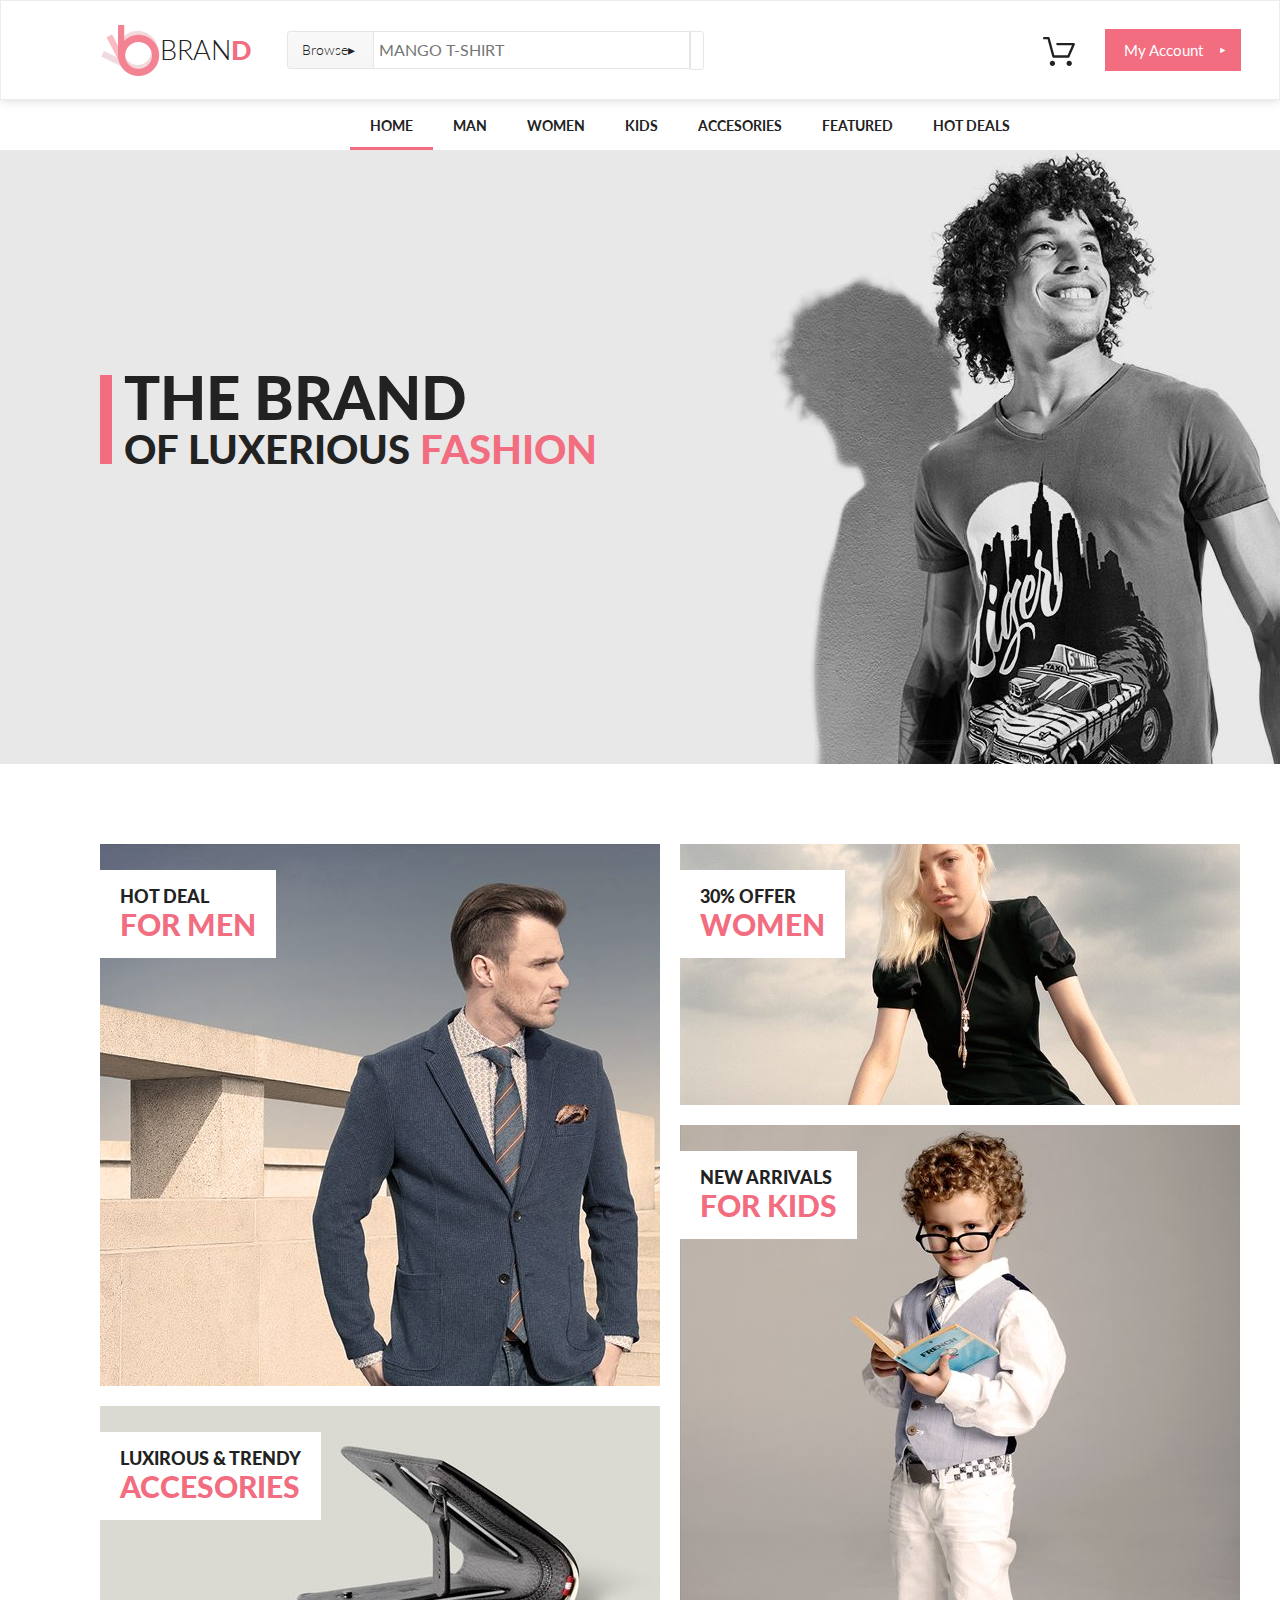
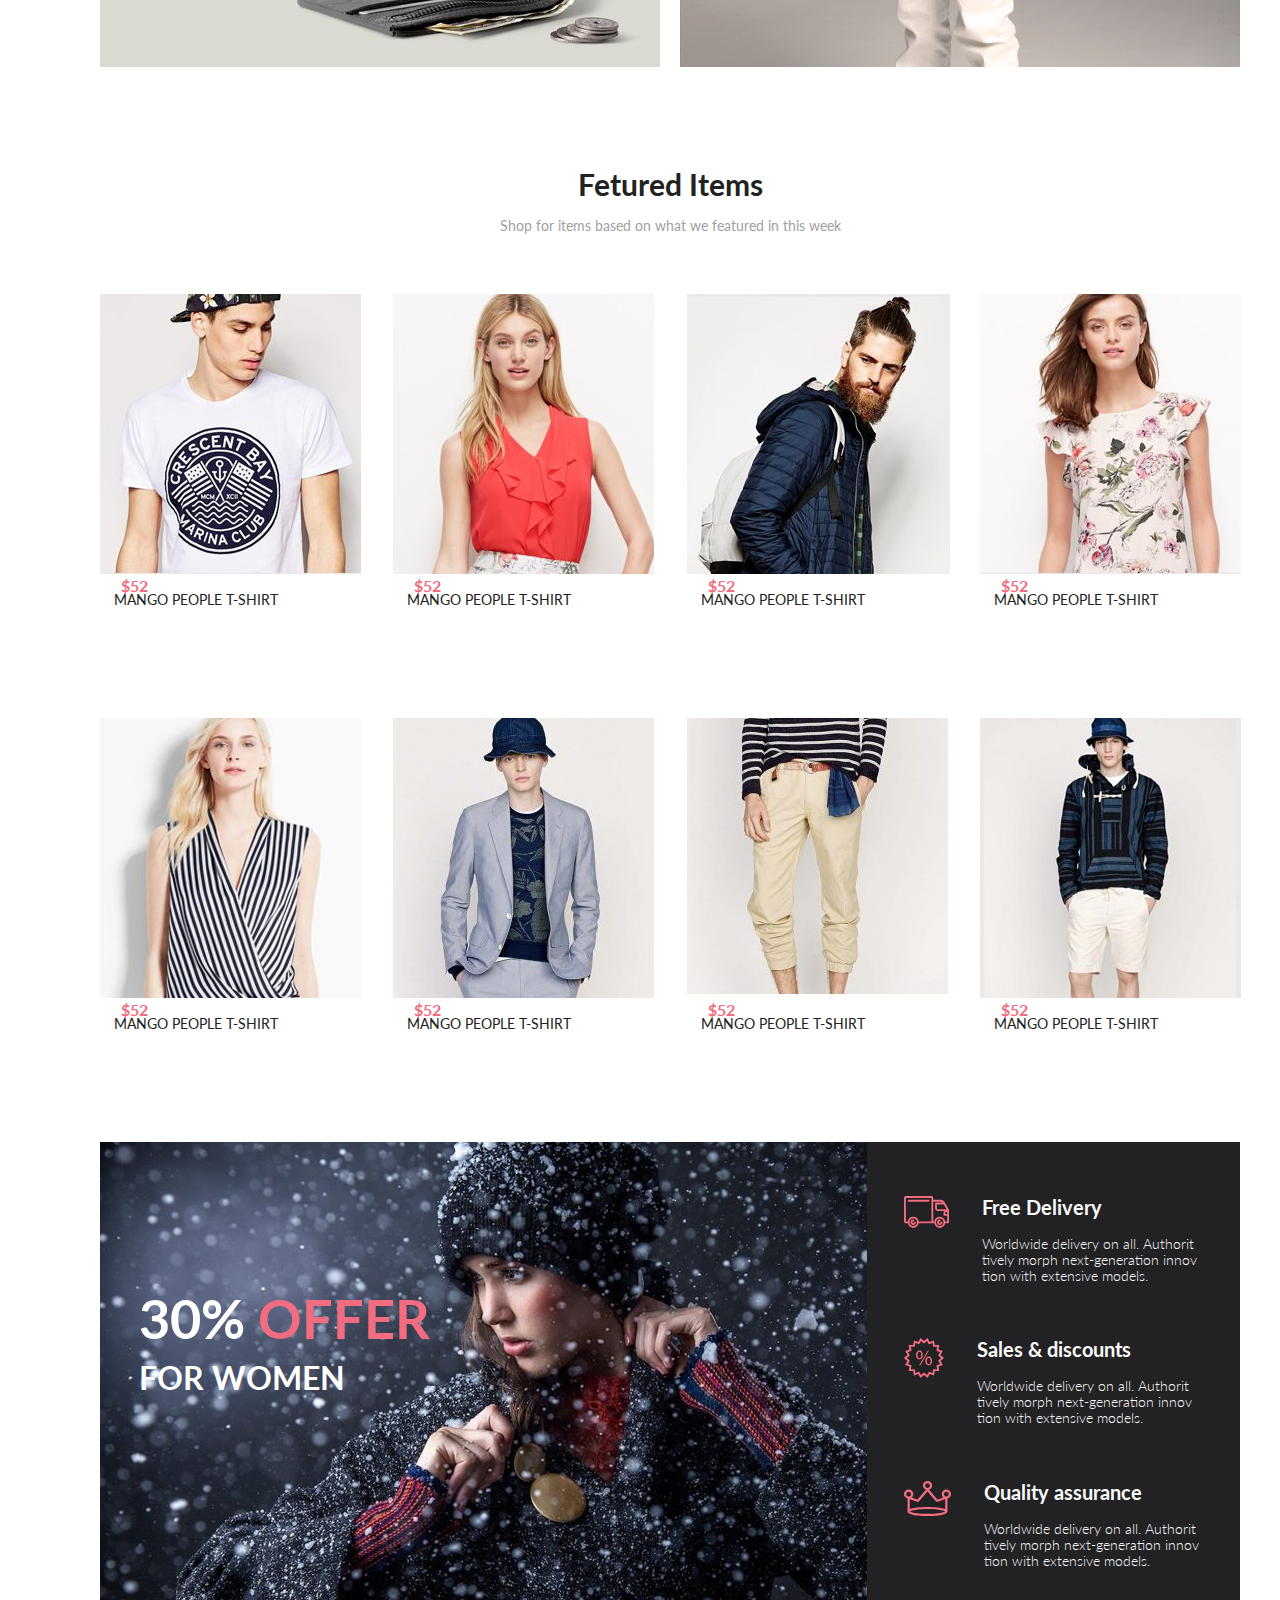
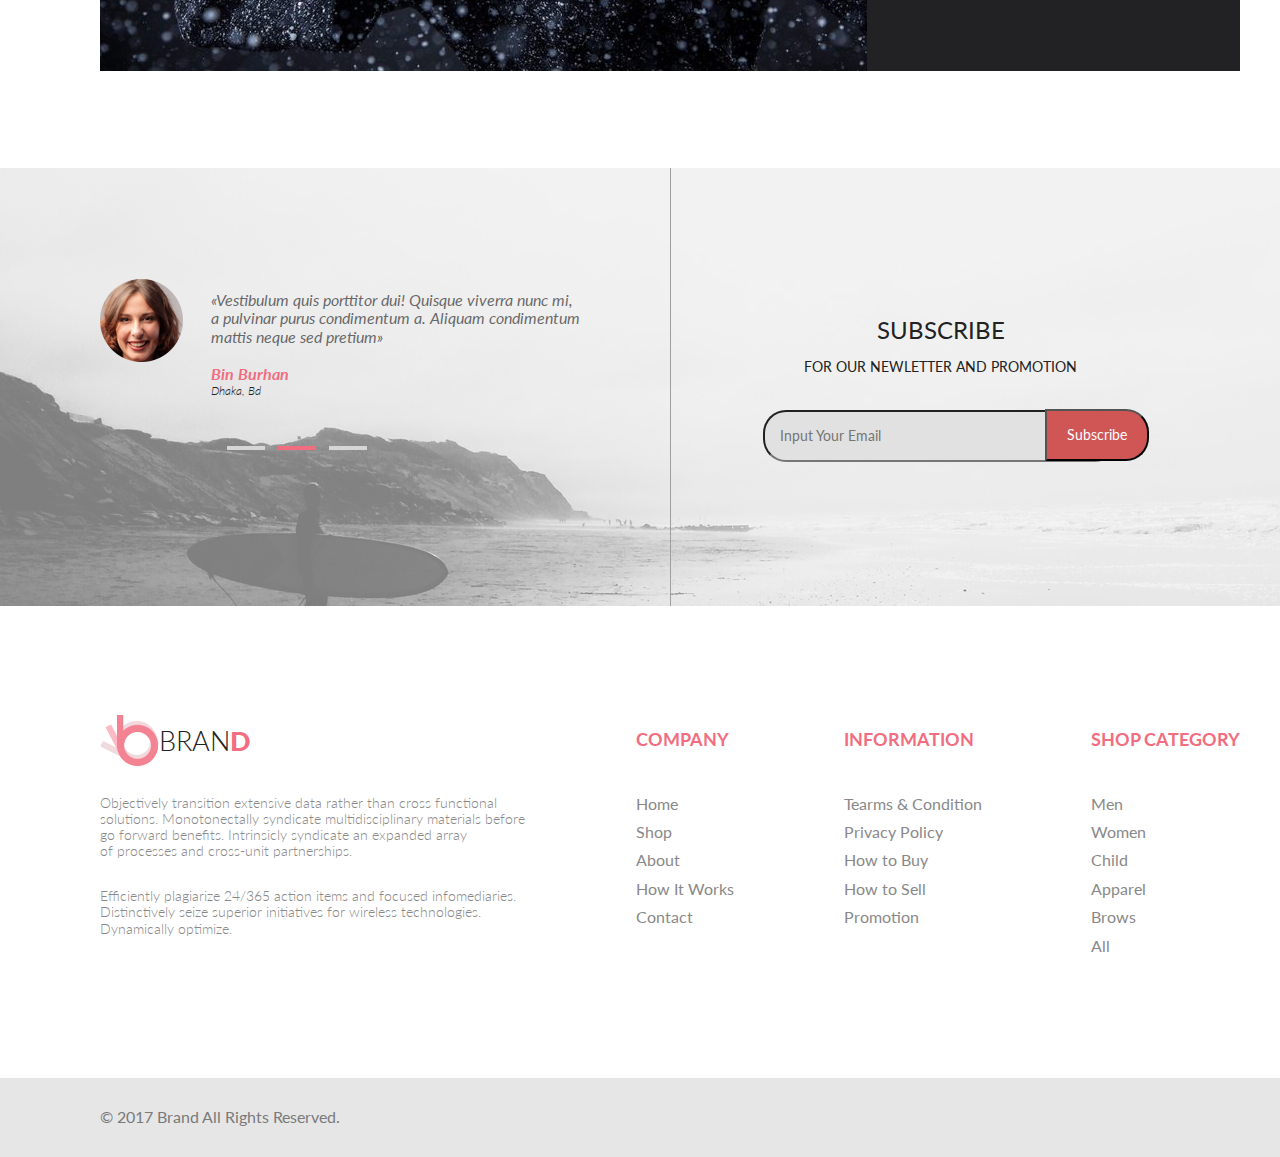
<file: index.html>
<!DOCTYPE html>
<html lang="en">

<head>
	<link rel="stylesheet" href="normalize.css">
	<link rel="stylesheet" href="style.css">
	<link rel="stylesheet" href="https://use.fontawesome.com/releases/v5.0.12/css/all.css" integrity="sha384-G0fIWCsCzJIMAVNQPfjH08cyYaUtMwjJwqiRKxxE/rx96Uroj1BtIQ6MLJuheaO9" crossorigin="anonymous">
	<meta charset="UTF-8">
	<title>Brand</title>
</head>

<body>
	<header class="header">
		<div class="container header-container">
      <div class="header__left">
        <a href="index.html" class="link-logo"><img src="img/logo.png" alt="logo"><span class="logo">bran</span><span class="d-letter">d</span></a>
        <form action="#" class="search-form">
			<details class="browse">
				<summary class="browse-sum"><span>browse</span></summary>
				<div class="drop-down">
					<div class="mega-pointer"></div>
					<h3>women</h3>
					<ul>
						<li><a href="#">Dresses</a></li>
						<li><a href="#">Tops</a></li>
						<li><a href="#">Sweaters/Knits</a></li>
						<li><a href="#">Jackets/Coats</a></li>
						<li><a href="#">Blazers</a></li>
						<li><a href="#">Denim</a></li>
						<li><a href="#">Leggings/Pants</a></li>
						<li><a href="#">Skirts/Shorts</a></li>
						<li><a href="#">Accessories</a></li>
					</ul>
					<h3>men</h3>
					<ul>
						<li><a href="#">Tees/Tank tops</a></li>
						<li><a href="#">Shirts/Polos</a></li>
						<li><a href="#">Sweaters</a></li>
						<li><a href="#">Sweatshirts/Hoodies</a></li>
						<li><a href="#">Blazers</a></li>
						<li><a href="#">Jackets/vests</a></li>
					</ul>

				</div>
			</details>
          <input type="text" placeholder="MANGO T-SHIRT">
          <button type="submit"><i class="fas fa-search"></i>

          </button>
        </form>
      </div>
      <div class="header__right">
          <div class="cart-hover">
			  <a href="cart.html" class="cart-icon"><img src="img/cart.svg" alt="cart"></a>
			  <div class="hidden-cart">
				  <div class="mega-pointer"></div>
				  <div class="hidden-prod">
					  <img src="img/hidden-prod=1.jpg" alt="men shirt">
					  <div class="hidden-prod-rating">
						  <h5>rebox zane</h5>
						  <img src="img/stars.png" alt="stars">
						  <span class="hidden-cart-price">1 x $250</span>
					  </div>
					  <i class="fas fa-times-circle"></i>
				  </div>
				  <div class="hidden-prod">
					  <img src="img/hidden-prod-2.jpg" alt="women shirt">
					  <div class="hidden-prod-rating">
						  <h5>rebox zane</h5>
						  <img src="img/stars.png" alt="stars">
						  <span class="hidden-cart-price">1 x $250</span>
					  </div>
					  <i class="fas fa-times-circle"></i>
				  </div>
				  <div class="hidden-total">
					  <h4>total</h4>
					  <h4>$500</h4>
				  </div>
				  <a href="checkout.html" class="hidden-checkout">checkout</a>
				  <a href="cart.html" class="hidden-goto">go to cart</a>
			  </div>
		  </div>
        <a href="#" class="my-account"><span>my&nbsp;account</span>&#8227;</a>
      </div>
		</div>
	</header>
	<nav class="menu container">
		<ul class="horizontal">
			<li><div class="mega-hover">
				<a href="#" class="horizontal__link active-page">Home </a>
				<div class="mega mega-home scale-up-tl">
					<div class="mega-pointer">
					</div>
					<div class="mega__block">
						<h3>women</h3>
						<ul class="mega__list">
							<li><a href="catolog.html">Dresses</a></li>
							<li><a href="catolog.html">Tops</a></li>
							<li><a href="catolog.html">Sweaters/Knits</a></li>
							<li><a href="catolog.html">Jackets/Coats</a></li>
							<li><a href="catolog.html">Blazers</a></li>
							<li><a href="catolog.html">Denim</a></li>
							<li><a href="catolog.html">Leggings/Pants</a></li>
							<li><a href="catolog.html">Skirts/Shorts</a></li>
							<li><a href="catolog.html">Accessories</a></li>
						</ul>
					</div>
					<div class="mega__block">
						<h3>women</h3>
						<ul class="mega__list">
							<li><a href="catolog.html">Dresses</a></li>
							<li><a href="catolog.html">Tops</a></li>
							<li><a href="catolog.html">Sweaters/Knits</a></li>
							<li><a href="catolog.html">Jackets/Coats</a></li>
						</ul>
						<h3>women</h3>
						<ul class="mega__list">
							<li><a href="catolog.html">Dresses</a></li>
							<li><a href="catolog.html">Tops</a></li>
							<li><a href="catolog.html">Sweaters/Knits</a></li>
						</ul>
					</div>
					<div class="mega__block">
						<h3>women</h3>
						<ul class="mega__list">
							<li><a href="catolog.html">Dresses</a></li>
							<li><a href="catolog.html">Tops</a></li>
							<li><a href="catolog.html">Sweaters/Knits</a></li>
							<li><a href="catolog.html">Jackets/Coats</a></li>
						</ul>
						<a href="#" class="mega__offer"> <div class="mega__offer-text">super sale!</div></a>
					</div>
				</div>
			</div></li>
			<li><div class="mega-hover">
				<a class="horizontal__link" href="catolog.html">Man </a>
				<div class="mega mega-man">
					<div class="mega-pointer">
					</div>
					<div class="mega__block">
						<h3>women</h3>
						<ul class="mega__list">
							<li><a href="#">Dresses</a></li>
							<li><a href="#">Tops</a></li>
							<li><a href="#">Sweaters/Knits</a></li>
							<li><a href="#">Jackets/Coats</a></li>
							<li><a href="#">Blazers</a></li>
							<li><a href="#">Denim</a></li>
							<li><a href="#">Leggings/Pants</a></li>
							<li><a href="#">Skirts/Shorts</a></li>
							<li><a href="#">Accessories</a></li>
						</ul>
					</div>
					<div class="mega__block">
						<h3>women</h3>
						<ul class="mega__list">
							<li><a href="#">Dresses</a></li>
							<li><a href="#">Tops</a></li>
							<li><a href="#">Sweaters/Knits</a></li>
							<li><a href="#">Jackets/Coats</a></li>
						</ul>
						<h3>women</h3>
						<ul class="mega__list">
							<li><a href="#">Dresses</a></li>
							<li><a href="#">Tops</a></li>
							<li><a href="#">Sweaters/Knits</a></li>
						</ul>
					</div>
					<div class="mega__block">
						<h3>women</h3>
						<ul class="mega__list">
							<li><a href="#">Dresses</a></li>
							<li><a href="#">Tops</a></li>
							<li><a href="#">Sweaters/Knits</a></li>
							<li><a href="#">Jackets/Coats</a></li>
						</ul>
						<a href="#" class="mega__offer"> <div class="mega__offer-text">super sale!</div></a>
					</div>
				</div>
			</div></li>
			<li><div class="mega-hover">
				<a href="catolog.html" class="horizontal__link">Women </a>
				<div class="mega mega-women">
					<div class="mega-pointer">
					</div>
					<div class="mega__block">
						<h3>women</h3>
						<ul class="mega__list">
							<li><a href="#">Dresses</a></li>
							<li><a href="#">Tops</a></li>
							<li><a href="#">Sweaters/Knits</a></li>
							<li><a href="#">Jackets/Coats</a></li>
							<li><a href="#">Blazers</a></li>
							<li><a href="#">Denim</a></li>
							<li><a href="#">Leggings/Pants</a></li>
							<li><a href="#">Skirts/Shorts</a></li>
							<li><a href="#">Accessories</a></li>
						</ul>
					</div>
					<div class="mega__block">
						<h3>women</h3>
						<ul class="mega__list">
							<li><a href="#">Dresses</a></li>
							<li><a href="#">Tops</a></li>
							<li><a href="#">Sweaters/Knits</a></li>
							<li><a href="#">Jackets/Coats</a></li>
						</ul>
						<h3>women</h3>
						<ul class="mega__list">
							<li><a href="#">Dresses</a></li>
							<li><a href="#">Tops</a></li>
							<li><a href="#">Sweaters/Knits</a></li>
						</ul>
					</div>
					<div class="mega__block">
						<h3>women</h3>
						<ul class="mega__list">
							<li><a href="#">Dresses</a></li>
							<li><a href="#">Tops</a></li>
							<li><a href="#">Sweaters/Knits</a></li>
							<li><a href="#">Jackets/Coats</a></li>
						</ul>
						<a href="#" class="mega__offer"> <div class="mega__offer-text">super sale!</div></a>
					</div>
				</div>
			</div></li>
			<li>
				<div class="mega-hover">
					<a href="catolog.html" class="horizontal__link">Kids </a>
					<div class="mega mega-kids">
						<div class="mega-pointer">
						</div>
						<div class="mega__block">
							<h3>women</h3>
							<ul class="mega__list">
								<li><a href="#">Dresses</a></li>
								<li><a href="#">Tops</a></li>
								<li><a href="#">Sweaters/Knits</a></li>
								<li><a href="#">Jackets/Coats</a></li>
								<li><a href="#">Blazers</a></li>
								<li><a href="#">Denim</a></li>
								<li><a href="#">Leggings/Pants</a></li>
								<li><a href="#">Skirts/Shorts</a></li>
								<li><a href="#">Accessories</a></li>
							</ul>
						</div>
						<div class="mega__block">
							<h3>women</h3>
							<ul class="mega__list">
								<li><a href="#">Dresses</a></li>
								<li><a href="#">Tops</a></li>
								<li><a href="#">Sweaters/Knits</a></li>
								<li><a href="#">Jackets/Coats</a></li>
							</ul>
							<h3>women</h3>
							<ul class="mega__list">
								<li><a href="#">Dresses</a></li>
								<li><a href="#">Tops</a></li>
								<li><a href="#">Sweaters/Knits</a></li>
							</ul>
						</div>
						<div class="mega__block">
							<h3>women</h3>
							<ul class="mega__list">
								<li><a href="#">Dresses</a></li>
								<li><a href="#">Tops</a></li>
								<li><a href="#">Sweaters/Knits</a></li>
								<li><a href="#">Jackets/Coats</a></li>
							</ul>
							<a href="#" class="mega__offer"> <div class="mega__offer-text">super sale!</div></a>
						</div>
					</div>
				</div>
			</li>
			<li><div class="mega-hover">
				<a href="catolog.html" class="horizontal__link">Accesories</a>
				<div class="mega mega-accesories">
					<div class="mega-pointer">
					</div>
					<div class="mega__block">
						<h3>women</h3>
						<ul class="mega__list">
							<li><a href="#">Dresses</a></li>
							<li><a href="#">Tops</a></li>
							<li><a href="#">Sweaters/Knits</a></li>
							<li><a href="#">Jackets/Coats</a></li>
							<li><a href="#">Blazers</a></li>
							<li><a href="#">Denim</a></li>
							<li><a href="#">Leggings/Pants</a></li>
							<li><a href="#">Skirts/Shorts</a></li>
							<li><a href="#">Accessories</a></li>
						</ul>
					</div>
					<div class="mega__block">
						<h3>women</h3>
						<ul class="mega__list">
							<li><a href="#">Dresses</a></li>
							<li><a href="#">Tops</a></li>
							<li><a href="#">Sweaters/Knits</a></li>
							<li><a href="#">Jackets/Coats</a></li>
						</ul>
						<h3>women</h3>
						<ul class="mega__list">
							<li><a href="#">Dresses</a></li>
							<li><a href="#">Tops</a></li>
							<li><a href="#">Sweaters/Knits</a></li>
						</ul>
					</div>
					<div class="mega__block">
						<h3>women</h3>
						<ul class="mega__list">
							<li><a href="#">Dresses</a></li>
							<li><a href="#">Tops</a></li>
							<li><a href="#">Sweaters/Knits</a></li>
							<li><a href="#">Jackets/Coats</a></li>
						</ul>
						<a href="#" class="mega__offer"> <div class="mega__offer-text">super sale!</div></a>
					</div>
				</div>
			</div></li>
			<li>
				<div class="mega-hover">
					<a href="catolog.html" class="horizontal__link">Featured </a>
					<div class="mega mega-kids">
						<div class="mega-pointer">
						</div>
						<div class="mega__block">
							<h3>women</h3>
							<ul class="mega__list">
								<li><a href="#">Dresses</a></li>
								<li><a href="#">Tops</a></li>
								<li><a href="#">Sweaters/Knits</a></li>
								<li><a href="#">Jackets/Coats</a></li>
								<li><a href="#">Blazers</a></li>
								<li><a href="#">Denim</a></li>
								<li><a href="#">Leggings/Pants</a></li>
								<li><a href="#">Skirts/Shorts</a></li>
								<li><a href="#">Accessories</a></li>
							</ul>
						</div>
						<div class="mega__block">
							<h3>women</h3>
							<ul class="mega__list">
								<li><a href="#">Dresses</a></li>
								<li><a href="#">Tops</a></li>
								<li><a href="#">Sweaters/Knits</a></li>
								<li><a href="#">Jackets/Coats</a></li>
							</ul>
							<h3>women</h3>
							<ul class="mega__list">
								<li><a href="#">Dresses</a></li>
								<li><a href="#">Tops</a></li>
								<li><a href="#">Sweaters/Knits</a></li>
							</ul>
						</div>
						<div class="mega__block">
							<h3>women</h3>
							<ul class="mega__list">
								<li><a href="#">Dresses</a></li>
								<li><a href="#">Tops</a></li>
								<li><a href="#">Sweaters/Knits</a></li>
								<li><a href="#">Jackets/Coats</a></li>
							</ul>
							<a href="#" class="mega__offer"> <div class="mega__offer-text">super sale!</div></a>
						</div>
					</div>
				</div>
			</li>
			<li>
				<div class="mega-hover">
					<a href="catolog.html" class="horizontal__link">Hot Deals</a>
					<div class="mega mega-kids">
						<div class="mega-pointer">
						</div>
						<div class="mega__block">
							<h3>women</h3>
							<ul class="mega__list">
								<li><a href="#">Dresses</a></li>
								<li><a href="#">Tops</a></li>
								<li><a href="#">Sweaters/Knits</a></li>
								<li><a href="#">Jackets/Coats</a></li>
								<li><a href="#">Blazers</a></li>
								<li><a href="#">Denim</a></li>
								<li><a href="#">Leggings/Pants</a></li>
								<li><a href="#">Skirts/Shorts</a></li>
								<li><a href="#">Accessories</a></li>
							</ul>
						</div>
						<div class="mega__block">
							<h3>women</h3>
							<ul class="mega__list">
								<li><a href="#">Dresses</a></li>
								<li><a href="#">Tops</a></li>
								<li><a href="#">Sweaters/Knits</a></li>
								<li><a href="#">Jackets/Coats</a></li>
							</ul>
							<h3>women</h3>
							<ul class="mega__list">
								<li><a href="#">Dresses</a></li>
								<li><a href="#">Tops</a></li>
								<li><a href="#">Sweaters/Knits</a></li>
							</ul>
						</div>
						<div class="mega__block">
							<h3>women</h3>
							<ul class="mega__list">
								<li><a href="#">Dresses</a></li>
								<li><a href="#">Tops</a></li>
								<li><a href="#">Sweaters/Knits</a></li>
								<li><a href="#">Jackets/Coats</a></li>
							</ul>
							<a href="#" class="mega__offer"> <div class="mega__offer-text">super sale!</div></a>
						</div>
					</div>
				</div>
			</li>
		</ul>

	</nav>
	<section class="slider">
		<div class="container slider-content">
			<div class="slider-text">
				<h2>the brand</h2>
				<h4>of&nbsp;luxerious <span>fashion</span></h4>
			</div>
		</div>
	</section>
	<section class="promo container">
		<div class="promo-block">
			<a href="#" class="promo__big promo__big-left">
				<div class="promo__text">
					<h3>hot deal</h3>
					<h4>for men</h4>
				</div>
			</a>
			<a href="#" class="promo__mini promo__mini-left">
				<div class="promo__text">
					<h3>LUXIROUS &amp;&nbsp;trendy</h3>
					<h4>ACCESORIES</h4>
				</div>
			</a>
		</div>
		<div class="promo-block">
			<a href="#" class="promo__mini promo__mini-right">
				<div class="promo__text">
					<h3>30% offer</h3>
					<h4>women</h4>
				</div>
			</a>
			<a href="#" class="promo__big promo__big-right">
				<div class="promo__text">
					<h3>new arrivals</h3>
					<h4>FOR kids</h4>
				</div>
			</a>
		</div>
	</section>
	<section class="container featured">
		<div class="featured__top">
			<h3>Fetured Items</h3>
			<p>Shop for items based on&nbsp;what we&nbsp;featured in&nbsp;this week</p>
		</div>
		<div class="featured-cat products">
			<div class="product-hover">
				<a href="#" class="products__card">
					<img src="img/f-1.jpg" alt="t-shirt">
					<div class="products__text">
						<span>$52</span>
					</div>
				</a>
                <a href="single-page.html" class="product-link">mango people t-shirt</a>
				<div class="add-flex">
					<a href="#" class="add-to-cart"><i class="fas fa-shopping-cart"></i> add to cart</a>
				</div>
			</div>
			<div class="product-hover">
				<a href="#" class="products__card">
					<img src="img/f-2.jpg" alt="t-shirt">
                    <div class="products__text">
                        <span>$52</span>
                    </div>
                </a>
                <a href="single-page.html" class="product-link">mango people t-shirt</a>
				<div class="add-flex">
					<a href="#" class="add-to-cart"><i class="fas fa-shopping-cart"></i> add to cart</a>
				</div>
			</div>
			<div class="product-hover">
				<a href="#" class="products__card">
					<img src="img/f-3.jpg" alt="t-shirt">
					<div class="products__text">
                        <span>$52</span>
                    </div>
                </a>
                <a href="single-page.html" class="product-link">mango people t-shirt</a>
                <div class="add-flex">
                    <a href="#" class="add-to-cart"><i class="fas fa-shopping-cart"></i> add to cart</a>
                </div>
            </div>
			<div class="product-hover">
				<a href="#" class="products__card">
					<img src="img/f-4.jpg" alt="t-shirt">
					<div class="products__text">
                        <span>$52</span>
                    </div>
                </a>
                <a href="single-page.html" class="product-link">mango people t-shirt</a>
                <div class="add-flex">
                    <a href="#" class="add-to-cart"><i class="fas fa-shopping-cart"></i> add to cart</a>
                </div>
            </div>
			<div class="product-hover">
				<a href="#" class="products__card">
					<img src="img/f-5.jpg" alt="t-shirt">
					<div class="products__text">
                        <span>$52</span>
                    </div>
                </a>
                <a href="single-page.html" class="product-link">mango people t-shirt</a>
                <div class="add-flex">
                    <a href="#" class="add-to-cart"><i class="fas fa-shopping-cart"></i> add to cart</a>
                </div>
            </div>
			<div class="product-hover">
				<a href="#" class="products__card">
					<img src="img/f-6.jpg" alt="t-shirt">
					<div class="products__text">
                        <span>$52</span>
                    </div>
                </a>
                <a href="single-page.html" class="product-link">mango people t-shirt</a>
                <div class="add-flex">
                    <a href="#" class="add-to-cart"><i class="fas fa-shopping-cart"></i> add to cart</a>
                </div>
            </div>
			<div class="product-hover">
				<a href="#" class="products__card">
					<img src="img/f-7.jpg" alt="t-shirt">
					<div class="products__text">
                        <span>$52</span>
                    </div>
                </a>
                <a href="single-page.html" class="product-link">mango people t-shirt</a>
                <div class="add-flex">
                    <a href="#" class="add-to-cart"><i class="fas fa-shopping-cart"></i> add to cart</a>
                </div>
            </div>
			<div class="product-hover">
				<a href="#" class="products__card">
					<img src="img/f-8.jpg" alt="t-shirt">
					<div class="products__text">
                        <span>$52</span>
                    </div>
                </a>
                <a href="single-page.html" class="product-link">mango people t-shirt</a>
                <div class="add-flex">
                    <a href="#" class="add-to-cart"><i class="fas fa-shopping-cart"></i> add to cart</a>
                </div>
            </div>
			<!--<div class="product-card">-->
				<!--<img src="img/f-2.jpg" alt="red scirt">-->
				<!--<div class="brand-price">-->
					<!--<a href="single-page.html">mango people t-shirt</a>-->
					<!--<span class="price">$52</span>-->
				<!--</div>-->
				<!--<div class="img-overflow">-->
					<!--<a href="single-page.html"><img src="img/white-cart.svg" alt="cart"> <span>add to&nbsp;cart</span></a>-->
				<!--</div>-->
			<!--</div>-->
			<!--<div class="product-card">-->
				<!--<img src="img/f-3.jpg" alt="jacket">-->
				<!--<div class="brand-price">-->
					<!--<a href="single-page.html">mango people t-shirt</a>-->
					<!--<span class="price">$52</span>-->
				<!--</div>-->
				<!--<div class="img-overflow">-->
					<!--<a href="single-page.html"><img src="img/white-cart.svg" alt="cart"> <span>add to&nbsp;cart</span></a>-->
				<!--</div>-->
			<!--</div>-->
			<!--<div class="product-card">-->
				<!--<img src="img/f-4.jpg" alt="dress">-->
				<!--<div class="brand-price">-->
					<!--<a href="single-page.html">mango people t-shirt</a>-->
					<!--<span class="price">$52</span>-->
				<!--</div>-->
				<!--<div class="img-overflow">-->
					<!--<a href="single-page.html"><img src="img/white-cart.svg" alt="cart"> <span>add to&nbsp;cart</span></a>-->
				<!--</div>-->
			<!--</div>-->
			<!--<div class="product-card">-->
				<!--<img src="img/f-5.jpg" alt="women scirt">-->
				<!--<div class="brand-price">-->
					<!--<a href="single-page.html">mango people t-shirt</a>-->
					<!--<span class="price">$52</span>-->
				<!--</div>-->
				<!--<div class="img-overflow">-->
					<!--<a href="single-page.html"><img src="img/white-cart.svg" alt="cart"> <span>add to&nbsp;cart</span></a>-->
				<!--</div>-->
			<!--</div>-->
			<!--<div class="product-card">-->
				<!--<img src="img/f-6.jpg" alt="blazer">-->
				<!--<div class="brand-price">-->
					<!--<a href="single-page.html">mango people t-shirt</a>-->
					<!--<span class="price">$52</span>-->
				<!--</div>-->
				<!--<div class="img-overflow">-->
					<!--<a href="single-page.html"><img src="img/white-cart.svg" alt="cart"> <span>add to&nbsp;cart</span></a>-->
				<!--</div>-->
			<!--</div>-->
			<!--<div class="product-card">-->
				<!--<img src="img/f-7.jpg" alt="pants">-->
				<!--<div class="brand-price">-->
					<!--<a href="single-page.html">mango people t-shirt</a>-->
					<!--<span class="price">$52</span>-->
				<!--</div>-->
				<!--<div class="img-overflow">-->
					<!--<a href="single-page.html"><img src="img/white-cart.svg" alt="cart"> <span>add to&nbsp;cart</span></a>-->
				<!--</div>-->
			<!--</div>-->
			<!--<div class="product-card">-->
				<!--<img src="img/f-8.jpg" alt="hoodie">-->
				<!--<div class="brand-price">-->
					<!--<a href="single-page.html">mango people t-shirt</a>-->
					<!--<span class="price">$52</span>-->
				<!--</div>-->
				<!--<div class="img-overflow">-->
					<!--<a href="single-page.html"><img src="img/white-cart.svg" alt="cart"> <span>add to&nbsp;cart</span></a>-->
				<!--</div>-->
			<!--</div>-->
			<!--<div class="featured-bottom">-->
				<!--<a href="catolog.html">browse all product &rarr;</a>-->
			<!--</div>-->
		</div>
	</section>
	<section class="container offer">
		<div class="offer__left">
			<div class="offer-text">
				<h2>30% <span>offer</span></h2>
				<h3>for women</h3>
			</div>
		</div>
		<div class="offer__right">
			<div class="offer__about">
				<div class="about-img">
					<img src="img/offer-truck.svg" alt="delivery">
				</div>
				<div class="about-text">
					<h3>Free Delivery</h3>
					<p>Worldwide delivery on&nbsp;all. Authorit tively morph next-generation innov tion with extensive models.</p>
				</div>
			</div>
			<div class="offer__about">
				<div class="about-img">
					<img src="img/offer-percent.svg" alt="discounts">
				</div>
				<div class="about-text">
					<h3>Sales &amp;&nbsp;discounts</h3>
					<p>Worldwide delivery on&nbsp;all. Authorit tively morph next-generation innov tion with extensive models.</p>
				</div>
			</div>
			<div class="offer__about">
				<div class="about-img">
					<img src="img/offer-crown.svg" alt="assurance">
				</div>
				<div class="about-text">
					<h3>Quality assurance</h3>
					<p>Worldwide delivery on&nbsp;all. Authorit tively morph next-generation innov tion with extensive models.</p>
				</div>
			</div>
		</div>
	</section>
	<section class="subscribe">
		<div class="container subscribe-container">
			<div class="response">
				<div class="avatar">
					<img src="img/avatar.png" alt="avatar">
				</div>
				<div class="response-text">
					<p>&laquo;Vestibulum quis porttitor dui! Quisque viverra nunc&nbsp;mi, a&nbsp;pulvinar purus condimentum&nbsp;a. Aliquam condimentum mattis neque sed pretium&raquo;</p>
					<h4>Bin Burhan</h4>
					<h5>Dhaka, Bd</h5>
				</div>
				<div class="items-carousel">
					<a href="#" class="response-item"></a>
					<a href="#" class="response-item active-response-item"></a>
					<a href="#" class="response-item"></a>
				</div>

			</div>
			<div class="subscribe-form">
				<h2>Subscribe</h2>
				<h3>FOR OUR NEWLETTER AND PROMOTION</h3>

				<div class="subscribe-input">
					<input type="email" placeholder="input your email">
					<input type="submit" value="subscribe">
				</div>
			</div>
		</div>
	</section>
	<footer class="footer">
		<div class="container footer__top">
			<div class="description">
				<div class="link-logo">
					<img src="img/logo.png" alt="logo"><span class="logo">bran</span><span class="d-letter">d</span>
				</div>
				<p>Objectively transition extensive data rather than cross functional solutions. Monotonectally syndicate multidisciplinary materials before go&nbsp;forward benefits. Intrinsicly syndicate an&nbsp;expanded array of&nbsp;processes and cross-unit partnerships. </p>
				<p>Efficiently plagiarize 24/365 action items and focused infomediaries. Distinctively seize superior initiatives for wireless technologies. Dynamically optimize.</p>
			</div>
			<div class="company">
				<h3>company</h3>
				<ul>
					<li><a href="#">Home</a></li>
					<li><a href="catolog.html">Shop</a></li>
					<li><a href="#">About</a></li>
					<li><a href="#">How It Works</a></li>
					<li><a href="#">Contact</a></li>
				</ul>
			</div>
			<div class="information">
				<h3>information</h3>
				<ul>
					<li><a href="#">Tearms &amp;&nbsp;Condition</a></li>
					<li><a href="#">Privacy Policy</a></li>
					<li><a href="#">How to&nbsp;Buy</a></li>
					<li><a href="#">How to&nbsp;Sell</a></li>
					<li><a href="#">Promotion</a></li>
				</ul>
			</div>
			<div class="shop-category">
				<h3>shop category</h3>
				<ul>
					<li><a href="catolog.html">Men</a></li>
					<li><a href="catolog.html">Women</a></li>
					<li><a href="catolog.html">Child</a></li>
					<li><a href="catolog.html">Apparel</a></li>
					<li><a href="catolog.html">Brows</a></li>
					<li><a href="catolog.html">All</a></li>
				</ul>
			</div>
		</div>
		<div class="footer-bottom">
			<div class="footer-bottom-content container">
				<div class="rights">
					<span>&copy;&nbsp;2017 Brand All Rights Reserved.</span>
				</div>
				<div class="socials">
					<a href="#"><i class="fab fa-facebook-square fa-2x"></i></a>
					<a href="#"><i class="fab fa-twitter-square fa-2x"></i></a>
					<a href="#"><i class="fab fa-linkedin-square fa-2x"></i></a>
					<a href="#"><i class="fab fa-pinterest-square fa-2x"></i></a>
					<a href="#"><i class="fab fa-google-plus-square fa-2x"></i></a>
				</div>
			</div>
		</div>
	</footer>
</body>

</html>
</file>
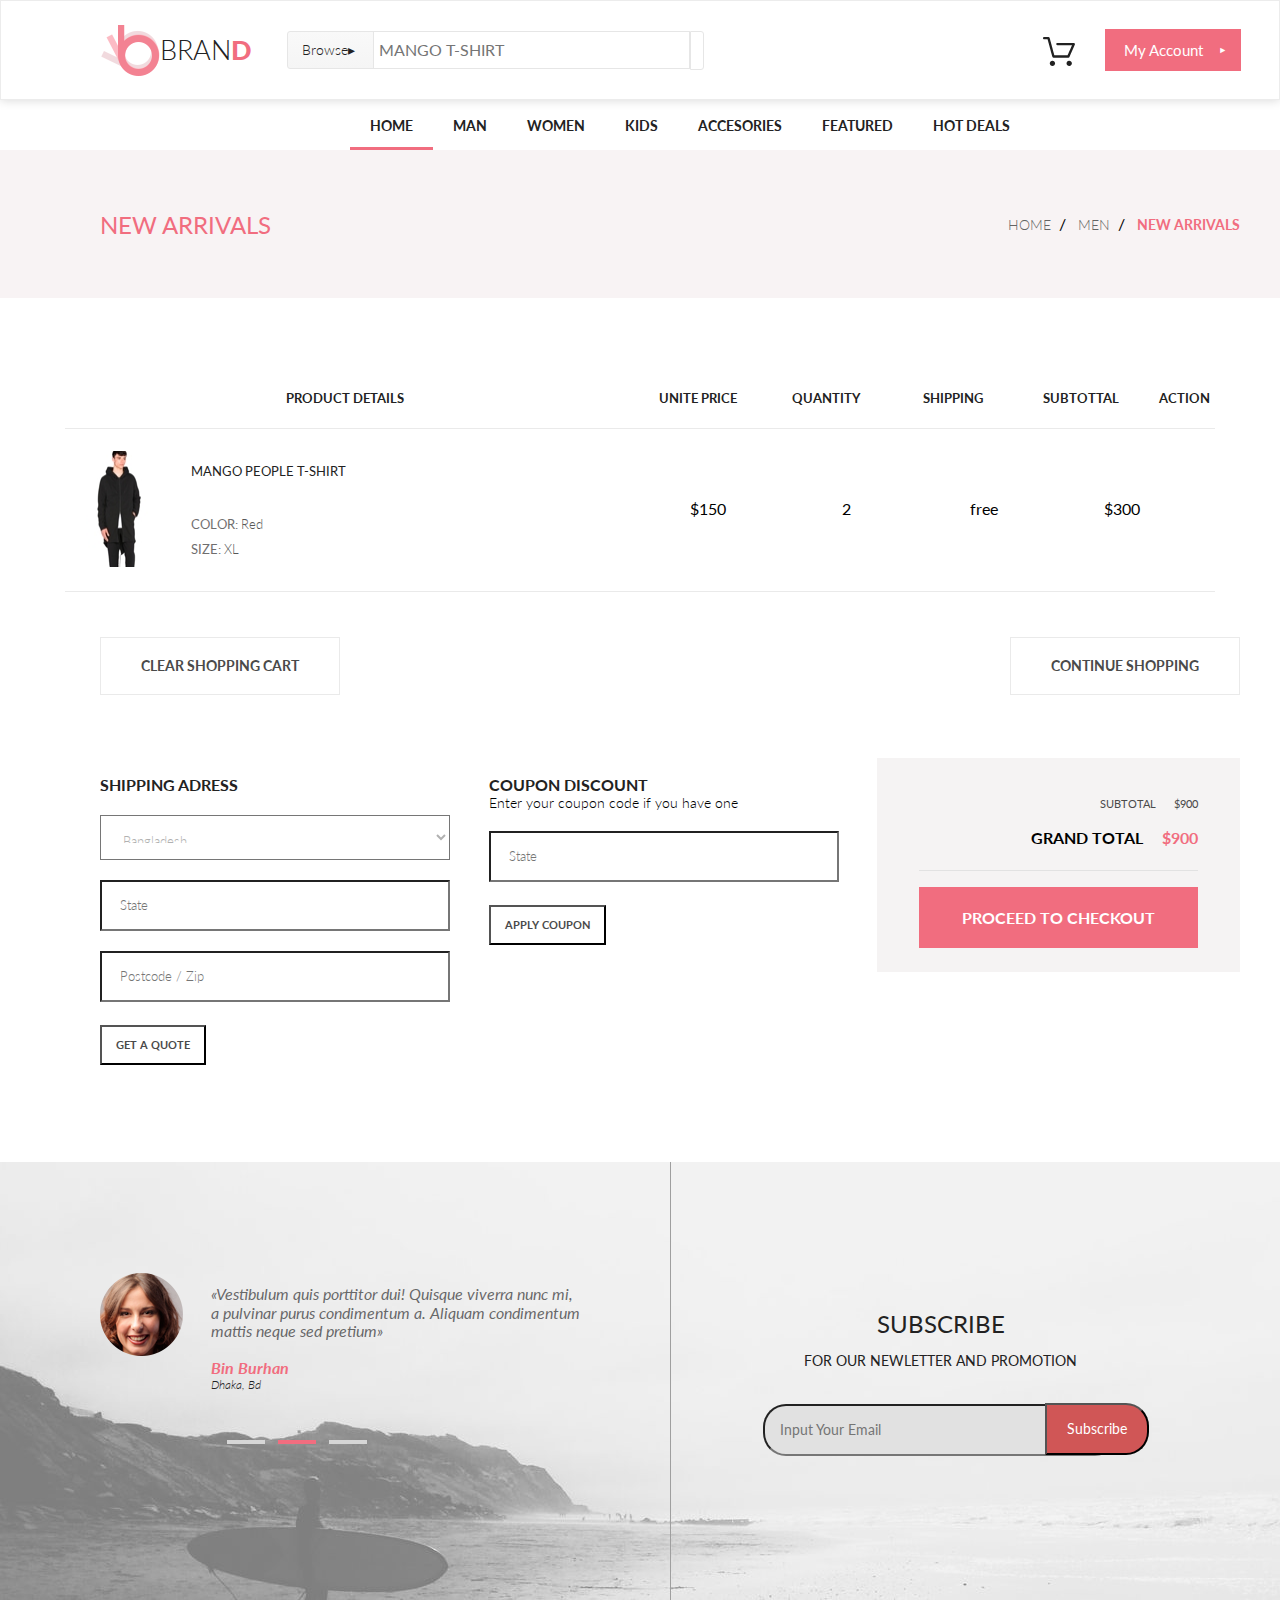
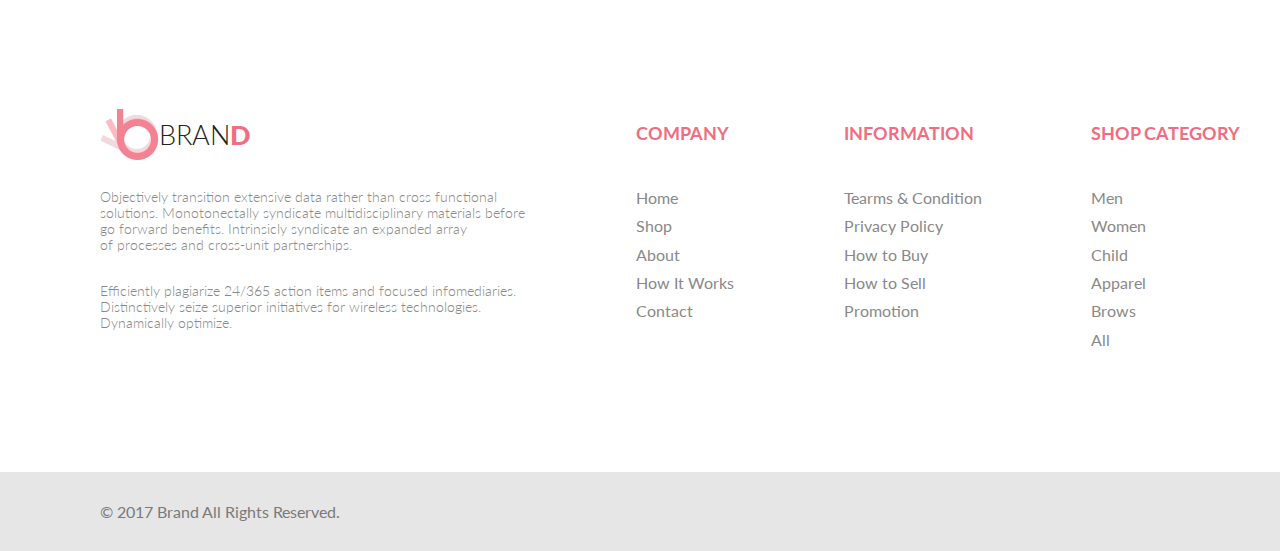
<file: cart.html>
<!DOCTYPE html>
<html lang="en">

<head>
    <link rel="stylesheet" href="normalize.css">
    <link rel="stylesheet" href="style.css">
    <link rel="stylesheet" href="https://use.fontawesome.com/releases/v5.0.12/css/all.css" integrity="sha384-G0fIWCsCzJIMAVNQPfjH08cyYaUtMwjJwqiRKxxE/rx96Uroj1BtIQ6MLJuheaO9" crossorigin="anonymous">
    <meta charset="UTF-8">
    <title>Brand</title>
</head>

<body>
<header class="header">
    <div class="container header-container">
        <div class="header__left">
            <a href="index.html" class="link-logo"><img src="img/logo.png" alt="logo"><span class="logo">bran</span><span class="d-letter">d</span></a>
            <form action="#" class="search-form">
                <details class="browse">
                    <summary class="browse-sum"><span>browse</span></summary>
                    <div class="drop-down">
                        <div class="mega-pointer"></div>
                        <h3>women</h3>
                        <ul>
                            <li><a href="#">Dresses</a></li>
                            <li><a href="#">Tops</a></li>
                            <li><a href="#">Sweaters/Knits</a></li>
                            <li><a href="#">Jackets/Coats</a></li>
                            <li><a href="#">Blazers</a></li>
                            <li><a href="#">Denim</a></li>
                            <li><a href="#">Leggings/Pants</a></li>
                            <li><a href="#">Skirts/Shorts</a></li>
                            <li><a href="#">Accessories</a></li>
                        </ul>
                        <h3>men</h3>
                        <ul>
                            <li><a href="#">Tees/Tank tops</a></li>
                            <li><a href="#">Shirts/Polos</a></li>
                            <li><a href="#">Sweaters</a></li>
                            <li><a href="#">Sweatshirts/Hoodies</a></li>
                            <li><a href="#">Blazers</a></li>
                            <li><a href="#">Jackets/vests</a></li>
                        </ul>

                    </div>
                </details>
                <input type="text" placeholder="MANGO T-SHIRT">
                <button type="submit"><i class="fas fa-search"></i>

                </button>
            </form>
        </div>
        <div class="header__right">
            <div class="cart-hover">
                <a href="#" class="cart-icon"><img src="img/cart.svg" alt="cart"></a>
                <div class="hidden-cart">
                    <div class="mega-pointer"></div>
                    <div class="hidden-prod">
                        <img src="img/hidden-prod=1.jpg" alt="men shirt">
                        <div class="hidden-prod-rating">
                            <h5>rebox zane</h5>
                            <img src="img/stars.png" alt="stars">
                            <span class="hidden-cart-price">1 x $250</span>
                        </div>
                        <i class="fas fa-times-circle"></i>
                    </div>
                    <div class="hidden-prod">
                        <img src="img/hidden-prod-2.jpg" alt="women shirt">
                        <div class="hidden-prod-rating">
                            <h5>rebox zane</h5>
                            <img src="img/stars.png" alt="stars">
                            <span class="hidden-cart-price">1 x $250</span>
                        </div>
                        <i class="fas fa-times-circle"></i>
                    </div>
                    <div class="hidden-total">
                        <h4>total</h4>
                        <h4>$500</h4>
                    </div>
                    <a href="checkout.html" class="hidden-checkout">checkout</a>
                    <a href="cart.html" class="hidden-goto">go to cart</a>
                </div>
            </div>
            <a href="#" class="my-account"><span>my&nbsp;account</span>&#8227;</a>
        </div>
    </div>
</header>
<nav class="menu container">
    <ul class="horizontal">
        <li><div class="mega-hover">
            <a href="#" class="horizontal__link active-page">Home </a>
            <div class="mega mega-home scale-up-tl">
                <div class="mega-pointer">
                </div>
                <div class="mega__block">
                    <h3>women</h3>
                    <ul class="mega__list">
                        <li><a href="#">Dresses</a></li>
                        <li><a href="#">Tops</a></li>
                        <li><a href="#">Sweaters/Knits</a></li>
                        <li><a href="#">Jackets/Coats</a></li>
                        <li><a href="#">Blazers</a></li>
                        <li><a href="#">Denim</a></li>
                        <li><a href="#">Leggings/Pants</a></li>
                        <li><a href="#">Skirts/Shorts</a></li>
                        <li><a href="#">Accessories</a></li>
                    </ul>
                </div>
                <div class="mega__block">
                    <h3>women</h3>
                    <ul class="mega__list">
                        <li><a href="#">Dresses</a></li>
                        <li><a href="#">Tops</a></li>
                        <li><a href="#">Sweaters/Knits</a></li>
                        <li><a href="#">Jackets/Coats</a></li>
                    </ul>
                    <h3>women</h3>
                    <ul class="mega__list">
                        <li><a href="#">Dresses</a></li>
                        <li><a href="#">Tops</a></li>
                        <li><a href="#">Sweaters/Knits</a></li>
                    </ul>
                </div>
                <div class="mega__block">
                    <h3>women</h3>
                    <ul class="mega__list">
                        <li><a href="#">Dresses</a></li>
                        <li><a href="#">Tops</a></li>
                        <li><a href="#">Sweaters/Knits</a></li>
                        <li><a href="#">Jackets/Coats</a></li>
                    </ul>
                    <a href="#" class="mega__offer"> <div class="mega__offer-text">super sale!</div></a>
                </div>
            </div>
        </div></li>
        <li><div class="mega-hover">
            <a class="horizontal__link" href="catolog.html">Man </a>
            <div class="mega mega-man">
                <div class="mega-pointer">
                </div>
                <div class="mega__block">
                    <h3>women</h3>
                    <ul class="mega__list">
                        <li><a href="#">Dresses</a></li>
                        <li><a href="#">Tops</a></li>
                        <li><a href="#">Sweaters/Knits</a></li>
                        <li><a href="#">Jackets/Coats</a></li>
                        <li><a href="#">Blazers</a></li>
                        <li><a href="#">Denim</a></li>
                        <li><a href="#">Leggings/Pants</a></li>
                        <li><a href="#">Skirts/Shorts</a></li>
                        <li><a href="#">Accessories</a></li>
                    </ul>
                </div>
                <div class="mega__block">
                    <h3>women</h3>
                    <ul class="mega__list">
                        <li><a href="#">Dresses</a></li>
                        <li><a href="#">Tops</a></li>
                        <li><a href="#">Sweaters/Knits</a></li>
                        <li><a href="#">Jackets/Coats</a></li>
                    </ul>
                    <h3>women</h3>
                    <ul class="mega__list">
                        <li><a href="#">Dresses</a></li>
                        <li><a href="#">Tops</a></li>
                        <li><a href="#">Sweaters/Knits</a></li>
                    </ul>
                </div>
                <div class="mega__block">
                    <h3>women</h3>
                    <ul class="mega__list">
                        <li><a href="#">Dresses</a></li>
                        <li><a href="#">Tops</a></li>
                        <li><a href="#">Sweaters/Knits</a></li>
                        <li><a href="#">Jackets/Coats</a></li>
                    </ul>
                    <a href="#" class="mega__offer"> <div class="mega__offer-text">super sale!</div></a>
                </div>
            </div>
        </div></li>
        <li><div class="mega-hover">
            <a href="catolog.html" class="horizontal__link">Women </a>
            <div class="mega mega-women">
                <div class="mega-pointer">
                </div>
                <div class="mega__block">
                    <h3>women</h3>
                    <ul class="mega__list">
                        <li><a href="#">Dresses</a></li>
                        <li><a href="#">Tops</a></li>
                        <li><a href="#">Sweaters/Knits</a></li>
                        <li><a href="#">Jackets/Coats</a></li>
                        <li><a href="#">Blazers</a></li>
                        <li><a href="#">Denim</a></li>
                        <li><a href="#">Leggings/Pants</a></li>
                        <li><a href="#">Skirts/Shorts</a></li>
                        <li><a href="#">Accessories</a></li>
                    </ul>
                </div>
                <div class="mega__block">
                    <h3>women</h3>
                    <ul class="mega__list">
                        <li><a href="#">Dresses</a></li>
                        <li><a href="#">Tops</a></li>
                        <li><a href="#">Sweaters/Knits</a></li>
                        <li><a href="#">Jackets/Coats</a></li>
                    </ul>
                    <h3>women</h3>
                    <ul class="mega__list">
                        <li><a href="#">Dresses</a></li>
                        <li><a href="#">Tops</a></li>
                        <li><a href="#">Sweaters/Knits</a></li>
                    </ul>
                </div>
                <div class="mega__block">
                    <h3>women</h3>
                    <ul class="mega__list">
                        <li><a href="#">Dresses</a></li>
                        <li><a href="#">Tops</a></li>
                        <li><a href="#">Sweaters/Knits</a></li>
                        <li><a href="#">Jackets/Coats</a></li>
                    </ul>
                    <a href="#" class="mega__offer"> <div class="mega__offer-text">super sale!</div></a>
                </div>
            </div>
        </div></li>
        <li>
            <div class="mega-hover">
                <a href="catolog.html" class="horizontal__link">Kids </a>
                <div class="mega mega-kids">
                    <div class="mega-pointer">
                    </div>
                    <div class="mega__block">
                        <h3>women</h3>
                        <ul class="mega__list">
                            <li><a href="#">Dresses</a></li>
                            <li><a href="#">Tops</a></li>
                            <li><a href="#">Sweaters/Knits</a></li>
                            <li><a href="#">Jackets/Coats</a></li>
                            <li><a href="#">Blazers</a></li>
                            <li><a href="#">Denim</a></li>
                            <li><a href="#">Leggings/Pants</a></li>
                            <li><a href="#">Skirts/Shorts</a></li>
                            <li><a href="#">Accessories</a></li>
                        </ul>
                    </div>
                    <div class="mega__block">
                        <h3>women</h3>
                        <ul class="mega__list">
                            <li><a href="#">Dresses</a></li>
                            <li><a href="#">Tops</a></li>
                            <li><a href="#">Sweaters/Knits</a></li>
                            <li><a href="#">Jackets/Coats</a></li>
                        </ul>
                        <h3>women</h3>
                        <ul class="mega__list">
                            <li><a href="#">Dresses</a></li>
                            <li><a href="#">Tops</a></li>
                            <li><a href="#">Sweaters/Knits</a></li>
                        </ul>
                    </div>
                    <div class="mega__block">
                        <h3>women</h3>
                        <ul class="mega__list">
                            <li><a href="#">Dresses</a></li>
                            <li><a href="#">Tops</a></li>
                            <li><a href="#">Sweaters/Knits</a></li>
                            <li><a href="#">Jackets/Coats</a></li>
                        </ul>
                        <a href="#" class="mega__offer"> <div class="mega__offer-text">super sale!</div></a>
                    </div>
                </div>
            </div>
        </li>
        <li><div class="mega-hover">
            <a href="catolog.html" class="horizontal__link">Accesories</a>
            <div class="mega mega-accesories">
                <div class="mega-pointer">
                </div>
                <div class="mega__block">
                    <h3>women</h3>
                    <ul class="mega__list">
                        <li><a href="#">Dresses</a></li>
                        <li><a href="#">Tops</a></li>
                        <li><a href="#">Sweaters/Knits</a></li>
                        <li><a href="#">Jackets/Coats</a></li>
                        <li><a href="#">Blazers</a></li>
                        <li><a href="#">Denim</a></li>
                        <li><a href="#">Leggings/Pants</a></li>
                        <li><a href="#">Skirts/Shorts</a></li>
                        <li><a href="#">Accessories</a></li>
                    </ul>
                </div>
                <div class="mega__block">
                    <h3>women</h3>
                    <ul class="mega__list">
                        <li><a href="#">Dresses</a></li>
                        <li><a href="#">Tops</a></li>
                        <li><a href="#">Sweaters/Knits</a></li>
                        <li><a href="#">Jackets/Coats</a></li>
                    </ul>
                    <h3>women</h3>
                    <ul class="mega__list">
                        <li><a href="#">Dresses</a></li>
                        <li><a href="#">Tops</a></li>
                        <li><a href="#">Sweaters/Knits</a></li>
                    </ul>
                </div>
                <div class="mega__block">
                    <h3>women</h3>
                    <ul class="mega__list">
                        <li><a href="#">Dresses</a></li>
                        <li><a href="#">Tops</a></li>
                        <li><a href="#">Sweaters/Knits</a></li>
                        <li><a href="#">Jackets/Coats</a></li>
                    </ul>
                    <a href="#" class="mega__offer"> <div class="mega__offer-text">super sale!</div></a>
                </div>
            </div>
        </div></li>
        <li>
            <div class="mega-hover">
                <a href="catolog.html" class="horizontal__link">Featured </a>
                <div class="mega mega-kids">
                    <div class="mega-pointer">
                    </div>
                    <div class="mega__block">
                        <h3>women</h3>
                        <ul class="mega__list">
                            <li><a href="#">Dresses</a></li>
                            <li><a href="#">Tops</a></li>
                            <li><a href="#">Sweaters/Knits</a></li>
                            <li><a href="#">Jackets/Coats</a></li>
                            <li><a href="#">Blazers</a></li>
                            <li><a href="#">Denim</a></li>
                            <li><a href="#">Leggings/Pants</a></li>
                            <li><a href="#">Skirts/Shorts</a></li>
                            <li><a href="#">Accessories</a></li>
                        </ul>
                    </div>
                    <div class="mega__block">
                        <h3>women</h3>
                        <ul class="mega__list">
                            <li><a href="#">Dresses</a></li>
                            <li><a href="#">Tops</a></li>
                            <li><a href="#">Sweaters/Knits</a></li>
                            <li><a href="#">Jackets/Coats</a></li>
                        </ul>
                        <h3>women</h3>
                        <ul class="mega__list">
                            <li><a href="#">Dresses</a></li>
                            <li><a href="#">Tops</a></li>
                            <li><a href="#">Sweaters/Knits</a></li>
                        </ul>
                    </div>
                    <div class="mega__block">
                        <h3>women</h3>
                        <ul class="mega__list">
                            <li><a href="#">Dresses</a></li>
                            <li><a href="#">Tops</a></li>
                            <li><a href="#">Sweaters/Knits</a></li>
                            <li><a href="#">Jackets/Coats</a></li>
                        </ul>
                        <a href="#" class="mega__offer"> <div class="mega__offer-text">super sale!</div></a>
                    </div>
                </div>
            </div>
        </li>
        <li>
            <div class="mega-hover">
                <a href="catolog.html" class="horizontal__link">Hot Deals</a>
                <div class="mega mega-kids">
                    <div class="mega-pointer">
                    </div>
                    <div class="mega__block">
                        <h3>women</h3>
                        <ul class="mega__list">
                            <li><a href="#">Dresses</a></li>
                            <li><a href="#">Tops</a></li>
                            <li><a href="#">Sweaters/Knits</a></li>
                            <li><a href="#">Jackets/Coats</a></li>
                            <li><a href="#">Blazers</a></li>
                            <li><a href="#">Denim</a></li>
                            <li><a href="#">Leggings/Pants</a></li>
                            <li><a href="#">Skirts/Shorts</a></li>
                            <li><a href="#">Accessories</a></li>
                        </ul>
                    </div>
                    <div class="mega__block">
                        <h3>women</h3>
                        <ul class="mega__list">
                            <li><a href="#">Dresses</a></li>
                            <li><a href="#">Tops</a></li>
                            <li><a href="#">Sweaters/Knits</a></li>
                            <li><a href="#">Jackets/Coats</a></li>
                        </ul>
                        <h3>women</h3>
                        <ul class="mega__list">
                            <li><a href="#">Dresses</a></li>
                            <li><a href="#">Tops</a></li>
                            <li><a href="#">Sweaters/Knits</a></li>
                        </ul>
                    </div>
                    <div class="mega__block">
                        <h3>women</h3>
                        <ul class="mega__list">
                            <li><a href="#">Dresses</a></li>
                            <li><a href="#">Tops</a></li>
                            <li><a href="#">Sweaters/Knits</a></li>
                            <li><a href="#">Jackets/Coats</a></li>
                        </ul>
                        <a href="#" class="mega__offer"> <div class="mega__offer-text">super sale!</div></a>
                    </div>
                </div>
            </div>
        </li>
    </ul>

</nav>
<section class="about-product">
    <div class="about-product-content container">
        <div class="product-category">
            new arrivals
        </div>
        <nav class="breadcrumbs">
            <ul class="breadcrumbs-list">
                <li><a href="index.html">Home</a></li>
                <li><a href="#">Men</a></li>
                <li><a href="#">New Arrivals</a></li>
            </ul>
        </nav>
    </div>
</section>
<div class="table-head container">
    <h3 class="item-col">product details</h3>
    <h3 class="item-col">unite price</h3>
    <h3 class="item-col">quantity</h3>
    <h3 class="item-col">shipping</h3>
    <h3 class="item-col">subtottal</h3>
    <h3>action</h3>
</div>
<div class="cart-item container">
<div class="item-details">
    <img src="img/cart-item-1.jpg" alt="jacket">
    <div class="item-details-desc">
        <h4>mango people t-shirt</h4>
        <h5>color: <span>red</span></h5>
        <h5>size: <span>XL</span></h5>
    </div>
</div>
    <span class="item-price item-col">
        $150
    </span>
    <span class="item-quantity item-col">
        2
    </span>
    <span class="item-shipping item-col">
        free
    </span>
    <span class="item-subtotal item-col">
        $300
    </span>
    <a href="#"><i class="fas fa-times-circle"></i></a>
</div>
<div class="clear_cont container">
    <a href="#">clear shopping cart</a>
    <a href="#">continue shopping</a>
</div>
<div class="forms container">
    <form action="#" class="shipping-adress">
        <h3>shipping adress</h3>
        <select name="select" >
            <option selected>Bangladesh</option>
            <option>Great Britan</option>
            <option>United States</option>
            <option>Russia</option>
        </select>
        <input type="text" placeholder="State">
        <input type="text" placeholder="Postcode / Zip">
        <input type="submit" value="get a quote">
    </form>
    <form action="#" class="coupon">
        <h3>coupon  discount</h3>
        <p>Enter your coupon code if you have one</p>
        <input type="text" placeholder="State">
        <input type="submit" value="apply coupon">
    </form>
    <div class="checkout">
        <h5>subtotal <span>$900</span></h5>
        <h4>grand total <span>$900</span></h4>
        <a href="#">proceed to checkout</a>
    </div>
</div>
<section class="subscribe">
    <div class="container subscribe-container">
        <div class="response">
            <div class="avatar">
                <img src="img/avatar.png" alt="avatar">
            </div>
            <div class="response-text">
                <p>&laquo;Vestibulum quis porttitor dui! Quisque viverra nunc&nbsp;mi, a&nbsp;pulvinar purus condimentum&nbsp;a. Aliquam condimentum mattis neque sed pretium&raquo;</p>
                <h4>Bin Burhan</h4>
                <h5>Dhaka, Bd</h5>
            </div>
            <div class="items-carousel">
                <a href="#" class="response-item"></a>
                <a href="#" class="response-item active-response-item"></a>
                <a href="#" class="response-item"></a>
            </div>

        </div>
        <div class="subscribe-form">
            <h2>Subscribe</h2>
            <h3>FOR OUR NEWLETTER AND PROMOTION</h3>

            <div class="subscribe-input">
                <input type="email" placeholder="input your email">
                <input type="submit" value="subscribe">
            </div>
        </div>
    </div>
</section>
<footer class="footer">
    <div class="container footer__top">
        <div class="description">
            <div class="link-logo">
                <img src="img/logo.png" alt="logo"><span class="logo">bran</span><span class="d-letter">d</span>
            </div>
            <p>Objectively transition extensive data rather than cross functional solutions. Monotonectally syndicate multidisciplinary materials before go&nbsp;forward benefits. Intrinsicly syndicate an&nbsp;expanded array of&nbsp;processes and cross-unit partnerships. </p>
            <p>Efficiently plagiarize 24/365 action items and focused infomediaries. Distinctively seize superior initiatives for wireless technologies. Dynamically optimize.</p>
        </div>
        <div class="company">
            <h3>company</h3>
            <ul>
                <li><a href="#">Home</a></li>
                <li><a href="catolog.html">Shop</a></li>
                <li><a href="#">About</a></li>
                <li><a href="#">How It Works</a></li>
                <li><a href="#">Contact</a></li>
            </ul>
        </div>
        <div class="information">
            <h3>information</h3>
            <ul>
                <li><a href="#">Tearms &amp;&nbsp;Condition</a></li>
                <li><a href="#">Privacy Policy</a></li>
                <li><a href="#">How to&nbsp;Buy</a></li>
                <li><a href="#">How to&nbsp;Sell</a></li>
                <li><a href="#">Promotion</a></li>
            </ul>
        </div>
        <div class="shop-category">
            <h3>shop category</h3>
            <ul>
                <li><a href="catolog.html">Men</a></li>
                <li><a href="catolog.html">Women</a></li>
                <li><a href="catolog.html">Child</a></li>
                <li><a href="catolog.html">Apparel</a></li>
                <li><a href="catolog.html">Brows</a></li>
                <li><a href="catolog.html">All</a></li>
            </ul>
        </div>
    </div>
    <div class="footer-bottom">
        <div class="footer-bottom-content container">
            <div class="rights">
                <span>&copy;&nbsp;2017 Brand All Rights Reserved.</span>
            </div>
            <div class="socials">
                <a href="#"><i class="fab fa-facebook-square fa-2x"></i></a>
                <a href="#"><i class="fab fa-twitter-square fa-2x"></i></a>
                <a href="#"><i class="fab fa-linkedin-square fa-2x"></i></a>
                <a href="#"><i class="fab fa-pinterest-square fa-2x"></i></a>
                <a href="#"><i class="fab fa-google-plus-square fa-2x"></i></a>
            </div>
        </div>
    </div>
</footer>
</body>
</html>
</file>
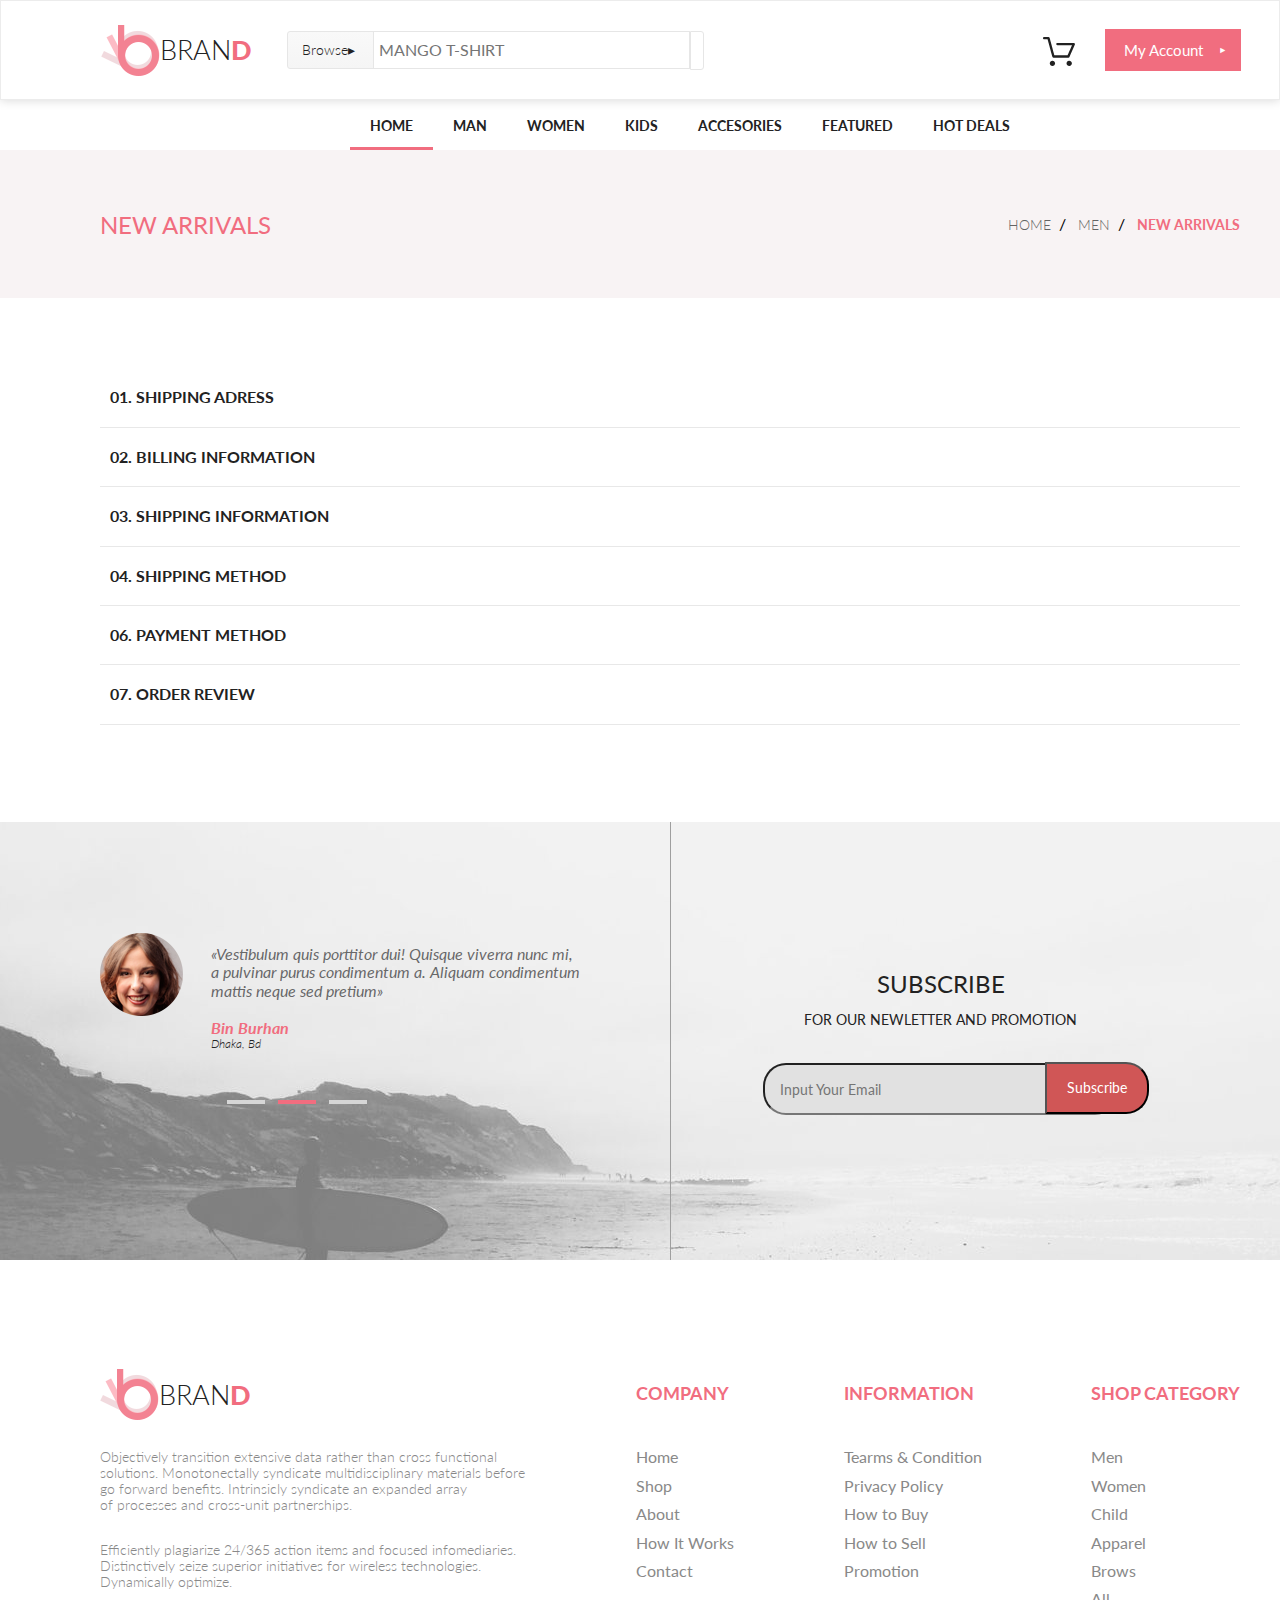
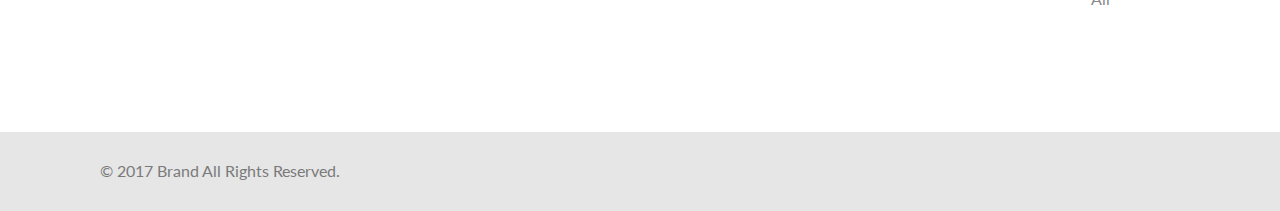
<file: checkout.html>
<!DOCTYPE html>
<html lang="en">

<head>
    <link rel="stylesheet" href="normalize.css">
    <link rel="stylesheet" href="style.css">
    <link rel="stylesheet" href="https://use.fontawesome.com/releases/v5.0.12/css/all.css" integrity="sha384-G0fIWCsCzJIMAVNQPfjH08cyYaUtMwjJwqiRKxxE/rx96Uroj1BtIQ6MLJuheaO9" crossorigin="anonymous">
    <meta charset="UTF-8">
    <title>Brand</title>
</head>

<body class="checkout-page">
<header class="header">
    <div class="container header-container">
        <div class="header__left">
            <a href="index.html" class="link-logo"><img src="img/logo.png" alt="logo"><span class="logo">bran</span><span class="d-letter">d</span></a>
            <form action="#" class="search-form">
                <details class="browse">
                    <summary class="browse-sum"><span>browse</span></summary>
                    <div class="drop-down">
                        <div class="mega-pointer"></div>
                        <h3>women</h3>
                            <ul>
                                <li><a href="#">Dresses</a></li>
                                <li><a href="#">Tops</a></li>
                                <li><a href="#">Sweaters/Knits</a></li>
                                <li><a href="#">Jackets/Coats</a></li>
                                <li><a href="#">Blazers</a></li>
                                <li><a href="#">Denim</a></li>
                                <li><a href="#">Leggings/Pants</a></li>
                                <li><a href="#">Skirts/Shorts</a></li>
                                <li><a href="#">Accessories</a></li>
                            </ul>
                        <h3>men</h3>
                           <ul>
                               <li><a href="#">Tees/Tank tops</a></li>
                               <li><a href="#">Shirts/Polos</a></li>
                               <li><a href="#">Sweaters</a></li>
                               <li><a href="#">Sweatshirts/Hoodies</a></li>
                               <li><a href="#">Blazers</a></li>
                               <li><a href="#">Jackets/vests</a></li>
                           </ul>

                    </div>
                </details>
                <input type="text" placeholder="MANGO T-SHIRT">
                <button type="submit"><i class="fas fa-search"></i>

                </button>
            </form>
        </div>
        <div class="header__right">
            <div class="cart-hover">
                <a href="#" class="cart-icon"><img src="img/cart.svg" alt="cart"></a>
                <div class="hidden-cart">
                    <div class="mega-pointer"></div>
                    <div class="hidden-prod">
                        <img src="img/hidden-prod=1.jpg" alt="men shirt">
                        <div class="hidden-prod-rating">
                            <h5>rebox zane</h5>
                            <img src="img/stars.png" alt="stars">
                            <span class="hidden-cart-price">1 x $250</span>
                        </div>
                        <i class="fas fa-times-circle"></i>
                    </div>
                    <div class="hidden-prod">
                        <img src="img/hidden-prod-2.jpg" alt="women shirt">
                        <div class="hidden-prod-rating">
                            <h5>rebox zane</h5>
                            <img src="img/stars.png" alt="stars">
                            <span class="hidden-cart-price">1 x $250</span>
                        </div>
                        <i class="fas fa-times-circle"></i>
                    </div>
                    <div class="hidden-total">
                        <h4>total</h4>
                        <h4>$500</h4>
                    </div>
                    <a href="checkout.html" class="hidden-checkout">checkout</a>
                    <a href="cart.html" class="hidden-goto">go to cart</a>
                </div>
            </div>
            <a href="#" class="my-account"><span>my&nbsp;account</span>&#8227;</a>
        </div>
    </div>
</header>
<nav class="menu container">
    <ul class="horizontal">
        <li><div class="mega-hover">
            <a href="#" class="horizontal__link active-page">Home </a>
            <div class="mega mega-home scale-up-tl">
                <div class="mega-pointer">
                </div>
                <div class="mega__block">
                    <h3>women</h3>
                    <ul class="mega__list">
                        <li><a href="#">Dresses</a></li>
                        <li><a href="#">Tops</a></li>
                        <li><a href="#">Sweaters/Knits</a></li>
                        <li><a href="#">Jackets/Coats</a></li>
                        <li><a href="#">Blazers</a></li>
                        <li><a href="#">Denim</a></li>
                        <li><a href="#">Leggings/Pants</a></li>
                        <li><a href="#">Skirts/Shorts</a></li>
                        <li><a href="#">Accessories</a></li>
                    </ul>
                </div>
                <div class="mega__block">
                    <h3>women</h3>
                    <ul class="mega__list">
                        <li><a href="#">Dresses</a></li>
                        <li><a href="#">Tops</a></li>
                        <li><a href="#">Sweaters/Knits</a></li>
                        <li><a href="#">Jackets/Coats</a></li>
                    </ul>
                    <h3>women</h3>
                    <ul class="mega__list">
                        <li><a href="#">Dresses</a></li>
                        <li><a href="#">Tops</a></li>
                        <li><a href="#">Sweaters/Knits</a></li>
                    </ul>
                </div>
                <div class="mega__block">
                    <h3>women</h3>
                    <ul class="mega__list">
                        <li><a href="#">Dresses</a></li>
                        <li><a href="#">Tops</a></li>
                        <li><a href="#">Sweaters/Knits</a></li>
                        <li><a href="#">Jackets/Coats</a></li>
                    </ul>
                    <a href="#" class="mega__offer"> <div class="mega__offer-text">super sale!</div></a>
                </div>
            </div>
        </div></li>
        <li><div class="mega-hover">
            <a class="horizontal__link" href="catolog.html">Man </a>
            <div class="mega mega-man">
                <div class="mega-pointer">
                </div>
                <div class="mega__block">
                    <h3>women</h3>
                    <ul class="mega__list">
                        <li><a href="#">Dresses</a></li>
                        <li><a href="#">Tops</a></li>
                        <li><a href="#">Sweaters/Knits</a></li>
                        <li><a href="#">Jackets/Coats</a></li>
                        <li><a href="#">Blazers</a></li>
                        <li><a href="#">Denim</a></li>
                        <li><a href="#">Leggings/Pants</a></li>
                        <li><a href="#">Skirts/Shorts</a></li>
                        <li><a href="#">Accessories</a></li>
                    </ul>
                </div>
                <div class="mega__block">
                    <h3>women</h3>
                    <ul class="mega__list">
                        <li><a href="#">Dresses</a></li>
                        <li><a href="#">Tops</a></li>
                        <li><a href="#">Sweaters/Knits</a></li>
                        <li><a href="#">Jackets/Coats</a></li>
                    </ul>
                    <h3>women</h3>
                    <ul class="mega__list">
                        <li><a href="#">Dresses</a></li>
                        <li><a href="#">Tops</a></li>
                        <li><a href="#">Sweaters/Knits</a></li>
                    </ul>
                </div>
                <div class="mega__block">
                    <h3>women</h3>
                    <ul class="mega__list">
                        <li><a href="#">Dresses</a></li>
                        <li><a href="#">Tops</a></li>
                        <li><a href="#">Sweaters/Knits</a></li>
                        <li><a href="#">Jackets/Coats</a></li>
                    </ul>
                    <a href="#" class="mega__offer"> <div class="mega__offer-text">super sale!</div></a>
                </div>
            </div>
        </div></li>
        <li><div class="mega-hover">
            <a href="catolog.html" class="horizontal__link">Women </a>
            <div class="mega mega-women">
                <div class="mega-pointer">
                </div>
                <div class="mega__block">
                    <h3>women</h3>
                    <ul class="mega__list">
                        <li><a href="#">Dresses</a></li>
                        <li><a href="#">Tops</a></li>
                        <li><a href="#">Sweaters/Knits</a></li>
                        <li><a href="#">Jackets/Coats</a></li>
                        <li><a href="#">Blazers</a></li>
                        <li><a href="#">Denim</a></li>
                        <li><a href="#">Leggings/Pants</a></li>
                        <li><a href="#">Skirts/Shorts</a></li>
                        <li><a href="#">Accessories</a></li>
                    </ul>
                </div>
                <div class="mega__block">
                    <h3>women</h3>
                    <ul class="mega__list">
                        <li><a href="#">Dresses</a></li>
                        <li><a href="#">Tops</a></li>
                        <li><a href="#">Sweaters/Knits</a></li>
                        <li><a href="#">Jackets/Coats</a></li>
                    </ul>
                    <h3>women</h3>
                    <ul class="mega__list">
                        <li><a href="#">Dresses</a></li>
                        <li><a href="#">Tops</a></li>
                        <li><a href="#">Sweaters/Knits</a></li>
                    </ul>
                </div>
                <div class="mega__block">
                    <h3>women</h3>
                    <ul class="mega__list">
                        <li><a href="#">Dresses</a></li>
                        <li><a href="#">Tops</a></li>
                        <li><a href="#">Sweaters/Knits</a></li>
                        <li><a href="#">Jackets/Coats</a></li>
                    </ul>
                    <a href="#" class="mega__offer"> <div class="mega__offer-text">super sale!</div></a>
                </div>
            </div>
        </div></li>
        <li>
            <div class="mega-hover">
                <a href="catolog.html" class="horizontal__link">Kids </a>
                <div class="mega mega-kids">
                    <div class="mega-pointer">
                    </div>
                    <div class="mega__block">
                        <h3>women</h3>
                        <ul class="mega__list">
                            <li><a href="#">Dresses</a></li>
                            <li><a href="#">Tops</a></li>
                            <li><a href="#">Sweaters/Knits</a></li>
                            <li><a href="#">Jackets/Coats</a></li>
                            <li><a href="#">Blazers</a></li>
                            <li><a href="#">Denim</a></li>
                            <li><a href="#">Leggings/Pants</a></li>
                            <li><a href="#">Skirts/Shorts</a></li>
                            <li><a href="#">Accessories</a></li>
                        </ul>
                    </div>
                    <div class="mega__block">
                        <h3>women</h3>
                        <ul class="mega__list">
                            <li><a href="#">Dresses</a></li>
                            <li><a href="#">Tops</a></li>
                            <li><a href="#">Sweaters/Knits</a></li>
                            <li><a href="#">Jackets/Coats</a></li>
                        </ul>
                        <h3>women</h3>
                        <ul class="mega__list">
                            <li><a href="#">Dresses</a></li>
                            <li><a href="#">Tops</a></li>
                            <li><a href="#">Sweaters/Knits</a></li>
                        </ul>
                    </div>
                    <div class="mega__block">
                        <h3>women</h3>
                        <ul class="mega__list">
                            <li><a href="#">Dresses</a></li>
                            <li><a href="#">Tops</a></li>
                            <li><a href="#">Sweaters/Knits</a></li>
                            <li><a href="#">Jackets/Coats</a></li>
                        </ul>
                        <a href="#" class="mega__offer"> <div class="mega__offer-text">super sale!</div></a>
                    </div>
                </div>
            </div>
        </li>
        <li><div class="mega-hover">
            <a href="catolog.html" class="horizontal__link">Accesories</a>
            <div class="mega mega-accesories">
                <div class="mega-pointer">
                </div>
                <div class="mega__block">
                    <h3>women</h3>
                    <ul class="mega__list">
                        <li><a href="#">Dresses</a></li>
                        <li><a href="#">Tops</a></li>
                        <li><a href="#">Sweaters/Knits</a></li>
                        <li><a href="#">Jackets/Coats</a></li>
                        <li><a href="#">Blazers</a></li>
                        <li><a href="#">Denim</a></li>
                        <li><a href="#">Leggings/Pants</a></li>
                        <li><a href="#">Skirts/Shorts</a></li>
                        <li><a href="#">Accessories</a></li>
                    </ul>
                </div>
                <div class="mega__block">
                    <h3>women</h3>
                    <ul class="mega__list">
                        <li><a href="#">Dresses</a></li>
                        <li><a href="#">Tops</a></li>
                        <li><a href="#">Sweaters/Knits</a></li>
                        <li><a href="#">Jackets/Coats</a></li>
                    </ul>
                    <h3>women</h3>
                    <ul class="mega__list">
                        <li><a href="#">Dresses</a></li>
                        <li><a href="#">Tops</a></li>
                        <li><a href="#">Sweaters/Knits</a></li>
                    </ul>
                </div>
                <div class="mega__block">
                    <h3>women</h3>
                    <ul class="mega__list">
                        <li><a href="#">Dresses</a></li>
                        <li><a href="#">Tops</a></li>
                        <li><a href="#">Sweaters/Knits</a></li>
                        <li><a href="#">Jackets/Coats</a></li>
                    </ul>
                    <a href="#" class="mega__offer"> <div class="mega__offer-text">super sale!</div></a>
                </div>
            </div>
        </div></li>
        <li>
            <div class="mega-hover">
                <a href="catolog.html" class="horizontal__link">Featured </a>
                <div class="mega mega-kids">
                    <div class="mega-pointer">
                    </div>
                    <div class="mega__block">
                        <h3>women</h3>
                        <ul class="mega__list">
                            <li><a href="#">Dresses</a></li>
                            <li><a href="#">Tops</a></li>
                            <li><a href="#">Sweaters/Knits</a></li>
                            <li><a href="#">Jackets/Coats</a></li>
                            <li><a href="#">Blazers</a></li>
                            <li><a href="#">Denim</a></li>
                            <li><a href="#">Leggings/Pants</a></li>
                            <li><a href="#">Skirts/Shorts</a></li>
                            <li><a href="#">Accessories</a></li>
                        </ul>
                    </div>
                    <div class="mega__block">
                        <h3>women</h3>
                        <ul class="mega__list">
                            <li><a href="#">Dresses</a></li>
                            <li><a href="#">Tops</a></li>
                            <li><a href="#">Sweaters/Knits</a></li>
                            <li><a href="#">Jackets/Coats</a></li>
                        </ul>
                        <h3>women</h3>
                        <ul class="mega__list">
                            <li><a href="#">Dresses</a></li>
                            <li><a href="#">Tops</a></li>
                            <li><a href="#">Sweaters/Knits</a></li>
                        </ul>
                    </div>
                    <div class="mega__block">
                        <h3>women</h3>
                        <ul class="mega__list">
                            <li><a href="#">Dresses</a></li>
                            <li><a href="#">Tops</a></li>
                            <li><a href="#">Sweaters/Knits</a></li>
                            <li><a href="#">Jackets/Coats</a></li>
                        </ul>
                        <a href="#" class="mega__offer"> <div class="mega__offer-text">super sale!</div></a>
                    </div>
                </div>
            </div>
        </li>
        <li>
            <div class="mega-hover">
                <a href="catolog.html" class="horizontal__link">Hot Deals</a>
                <div class="mega mega-kids">
                    <div class="mega-pointer">
                    </div>
                    <div class="mega__block">
                        <h3>women</h3>
                        <ul class="mega__list">
                            <li><a href="#">Dresses</a></li>
                            <li><a href="#">Tops</a></li>
                            <li><a href="#">Sweaters/Knits</a></li>
                            <li><a href="#">Jackets/Coats</a></li>
                            <li><a href="#">Blazers</a></li>
                            <li><a href="#">Denim</a></li>
                            <li><a href="#">Leggings/Pants</a></li>
                            <li><a href="#">Skirts/Shorts</a></li>
                            <li><a href="#">Accessories</a></li>
                        </ul>
                    </div>
                    <div class="mega__block">
                        <h3>women</h3>
                        <ul class="mega__list">
                            <li><a href="#">Dresses</a></li>
                            <li><a href="#">Tops</a></li>
                            <li><a href="#">Sweaters/Knits</a></li>
                            <li><a href="#">Jackets/Coats</a></li>
                        </ul>
                        <h3>women</h3>
                        <ul class="mega__list">
                            <li><a href="#">Dresses</a></li>
                            <li><a href="#">Tops</a></li>
                            <li><a href="#">Sweaters/Knits</a></li>
                        </ul>
                    </div>
                    <div class="mega__block">
                        <h3>women</h3>
                        <ul class="mega__list">
                            <li><a href="#">Dresses</a></li>
                            <li><a href="#">Tops</a></li>
                            <li><a href="#">Sweaters/Knits</a></li>
                            <li><a href="#">Jackets/Coats</a></li>
                        </ul>
                        <a href="#" class="mega__offer"> <div class="mega__offer-text">super sale!</div></a>
                    </div>
                </div>
            </div>
        </li>
    </ul>

</nav>
<section class="about-product">
    <div class="about-product-content container">
        <div class="product-category">
            new arrivals
        </div>
        <nav class="breadcrumbs">
            <ul class="breadcrumbs-list">
                <li><a href="index.html">Home</a></li>
                <li><a href="#">Men</a></li>
                <li><a href="#">New Arrivals</a></li>
            </ul>
        </nav>
    </div>
</section>
<div class="container details-list">
    <details class="no-marker">
        <summary class="checkout-summary">01. shipping adress</summary>
        <div class="checkout-address">
            <div class="guest-checkout">
                <h4>Check as a guest or register</h4>
                <p class="for-margin">Register with us for future convenience</p>
                <p class="radio-input"><label><input type="radio" name="register"> checkout as guest</label></p>
                <p class="radio-input"><label><input type="radio" checked name="register">register</label></p>
                <h4>register and save time!</h4>
                <p class="for-margin-2">Register with us for future convenience</p>
                <p><i class="fas fa-angle-double-right"></i>Fast and easy checkout</p>
                <p><i class="fas fa-angle-double-right"></i>Easy access to your order history and status</p>
                <a href="register.html" class="continue">continue</a>
            </div>
            <div class="registred">
                <h4>Already registed?</h4>
                <p>Please log in below</p>
                <h5>EMAIL ADDRESS <span>*</span></h5>
                <input type="email" placeholder="email@email.com" required>
                <h5>password <span>*</span></h5>
                <input type="password" placeholder="password" required>
                <p class="required">* Required Fileds</p>
                <div class="login-forget">
                    <a href="#" class="login">log in</a>
                    <a href="#" class="forgot">forgot password?</a>
                </div>
            </div>
        </div>
    </details>
    <details class="no-marker">
        <summary class="checkout-summary">02. billing information</summary>
    </details>
    <details class="no-marker">
        <summary class="checkout-summary">03. shipping information</summary>
    </details>
    <details class="no-marker">
        <summary class="checkout-summary">04. shipping method</summary>
    </details>
    <details class="no-marker">
        <summary class="checkout-summary">06. payment method</summary>
    </details>
    <details class="no-marker">
        <summary class="checkout-summary">07. order review</summary>
    </details>
</div>
<section class="subscribe">
    <div class="container subscribe-container">
        <div class="response">
            <div class="avatar">
                <img src="img/avatar.png" alt="avatar">
            </div>
            <div class="response-text">
                <p>&laquo;Vestibulum quis porttitor dui! Quisque viverra nunc&nbsp;mi, a&nbsp;pulvinar purus condimentum&nbsp;a. Aliquam condimentum mattis neque sed pretium&raquo;</p>
                <h4>Bin Burhan</h4>
                <h5>Dhaka, Bd</h5>
            </div>
            <div class="items-carousel">
                <a href="#" class="response-item"></a>
                <a href="#" class="response-item active-response-item"></a>
                <a href="#" class="response-item"></a>
            </div>

        </div>
        <div class="subscribe-form">
            <h2>Subscribe</h2>
            <h3>FOR OUR NEWLETTER AND PROMOTION</h3>

            <div class="subscribe-input">
                <input type="email" placeholder="input your email">
                <input type="submit" value="subscribe">
            </div>
        </div>
    </div>
</section>
<footer class="footer">
    <div class="container footer__top">
        <div class="description">
            <div class="link-logo">
                <img src="img/logo.png" alt="logo"><span class="logo">bran</span><span class="d-letter">d</span>
            </div>
            <p>Objectively transition extensive data rather than cross functional solutions. Monotonectally syndicate multidisciplinary materials before go&nbsp;forward benefits. Intrinsicly syndicate an&nbsp;expanded array of&nbsp;processes and cross-unit partnerships. </p>
            <p>Efficiently plagiarize 24/365 action items and focused infomediaries. Distinctively seize superior initiatives for wireless technologies. Dynamically optimize.</p>
        </div>
        <div class="company">
            <h3>company</h3>
            <ul>
                <li><a href="#">Home</a></li>
                <li><a href="catolog.html">Shop</a></li>
                <li><a href="#">About</a></li>
                <li><a href="#">How It Works</a></li>
                <li><a href="#">Contact</a></li>
            </ul>
        </div>
        <div class="information">
            <h3>information</h3>
            <ul>
                <li><a href="#">Tearms &amp;&nbsp;Condition</a></li>
                <li><a href="#">Privacy Policy</a></li>
                <li><a href="#">How to&nbsp;Buy</a></li>
                <li><a href="#">How to&nbsp;Sell</a></li>
                <li><a href="#">Promotion</a></li>
            </ul>
        </div>
        <div class="shop-category">
            <h3>shop category</h3>
            <ul>
                <li><a href="catolog.html">Men</a></li>
                <li><a href="catolog.html">Women</a></li>
                <li><a href="catolog.html">Child</a></li>
                <li><a href="catolog.html">Apparel</a></li>
                <li><a href="catolog.html">Brows</a></li>
                <li><a href="catolog.html">All</a></li>
            </ul>
        </div>
    </div>
    <div class="footer-bottom">
        <div class="footer-bottom-content container">
            <div class="rights">
                <span>&copy;&nbsp;2017 Brand All Rights Reserved.</span>
            </div>
            <div class="socials">
                <a href="#"><i class="fab fa-facebook-square fa-2x"></i></a>
                <a href="#"><i class="fab fa-twitter-square fa-2x"></i></a>
                <a href="#"><i class="fab fa-linkedin-square fa-2x"></i></a>
                <a href="#"><i class="fab fa-pinterest-square fa-2x"></i></a>
                <a href="#"><i class="fab fa-google-plus-square fa-2x"></i></a>
            </div>
        </div>
    </div>
</footer>

</body>
</html>
</file>
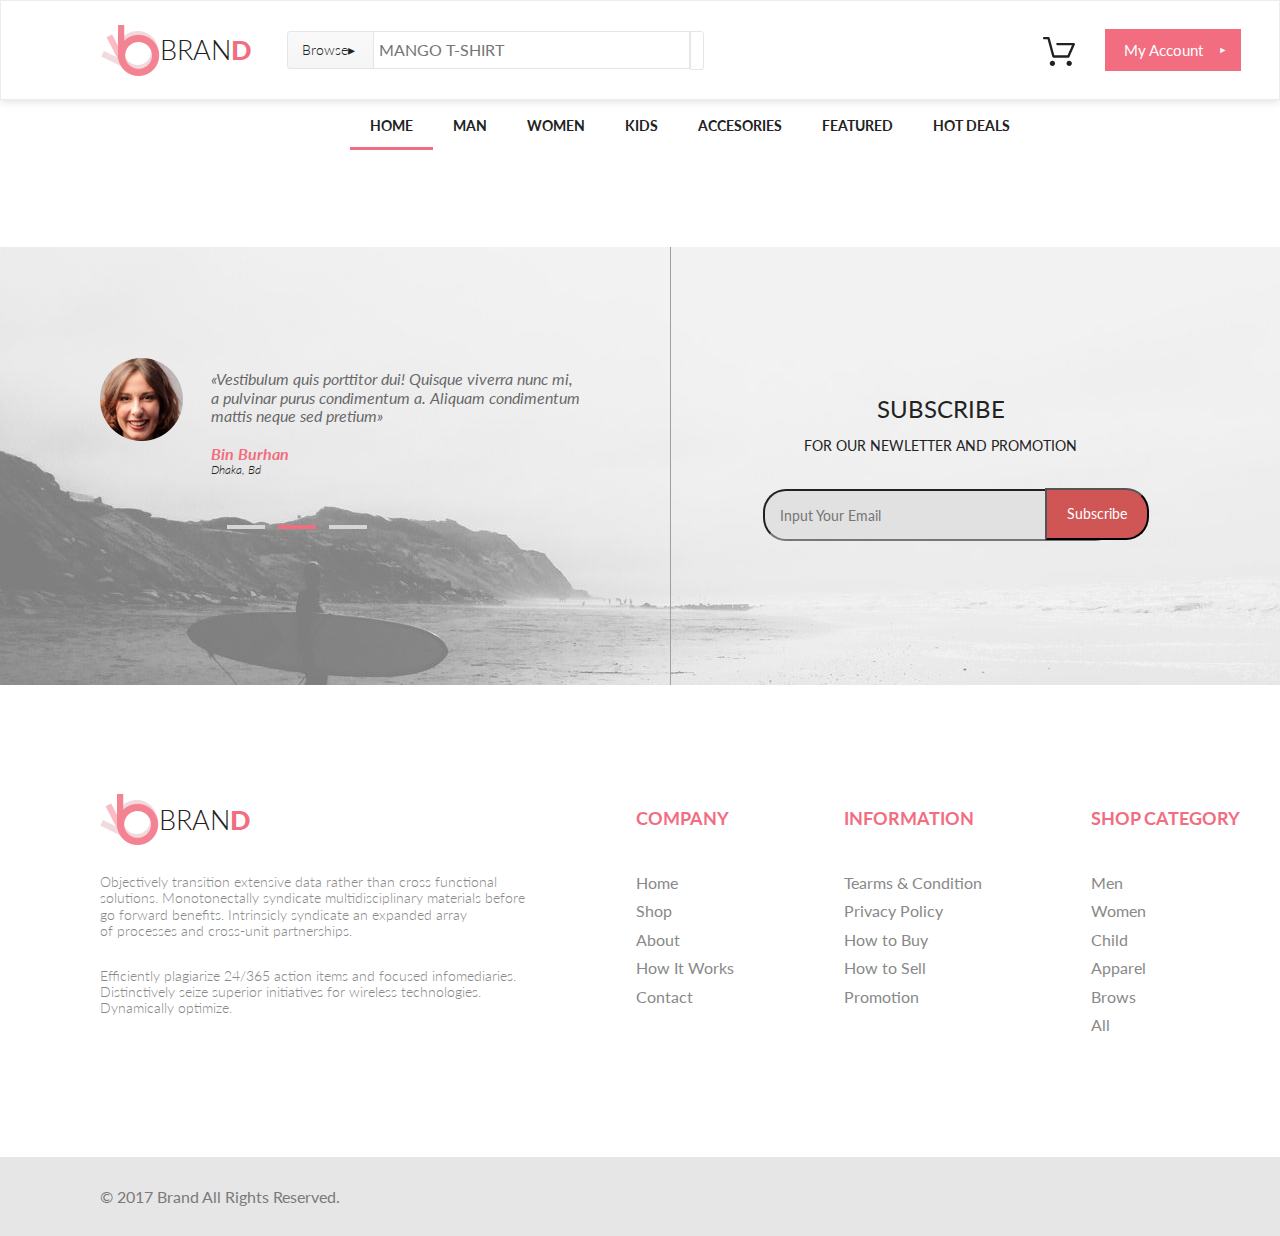
<file: personal.html>
<!DOCTYPE html>
<html lang="en">
<head>
    <meta charset="UTF-8">
    <link rel="stylesheet" href="normalize.css">
    <link rel="stylesheet" href="style.css">
    <link rel="stylesheet" href="https://use.fontawesome.com/releases/v5.0.12/css/all.css" integrity="sha384-G0fIWCsCzJIMAVNQPfjH08cyYaUtMwjJwqiRKxxE/rx96Uroj1BtIQ6MLJuheaO9" crossorigin="anonymous">
    <title>Brand</title>
</head>
<body>
<header class="header">
    <div class="container header-container">
        <div class="header__left">
            <a href="index.html" class="link-logo"><img src="img/logo.png" alt="logo"><span class="logo">bran</span><span class="d-letter">d</span></a>
            <form action="#" class="search-form">
                <details class="browse">
                    <summary class="browse-sum"><span>browse</span></summary>
                    <div class="drop-down">
                        <div class="mega-pointer"></div>
                        <h3>women</h3>
                        <ul>
                            <li><a href="#">Dresses</a></li>
                            <li><a href="#">Tops</a></li>
                            <li><a href="#">Sweaters/Knits</a></li>
                            <li><a href="#">Jackets/Coats</a></li>
                            <li><a href="#">Blazers</a></li>
                            <li><a href="#">Denim</a></li>
                            <li><a href="#">Leggings/Pants</a></li>
                            <li><a href="#">Skirts/Shorts</a></li>
                            <li><a href="#">Accessories</a></li>
                        </ul>
                        <h3>men</h3>
                        <ul>
                            <li><a href="#">Tees/Tank tops</a></li>
                            <li><a href="#">Shirts/Polos</a></li>
                            <li><a href="#">Sweaters</a></li>
                            <li><a href="#">Sweatshirts/Hoodies</a></li>
                            <li><a href="#">Blazers</a></li>
                            <li><a href="#">Jackets/vests</a></li>
                        </ul>

                    </div>
                </details>
                <input type="text" placeholder="MANGO T-SHIRT">
                <button type="submit"><i class="fas fa-search"></i>

                </button>
            </form>
        </div>
        <div class="header__right">
            <div class="cart-hover">
                <a href="#" class="cart-icon"><img src="img/cart.svg" alt="cart"></a>
                <!--<div class="hidden-cart" id="cart-block">-->
                <!--<span>Your cart is empty</span>-->
                <!--</div>-->
                <div class="hidden-cart" id="cart-block">
                    <!--<div class="mega-pointer"></div>-->
                    <!--<div class="hidden-prod">-->
                    <!--<img src="img/hidden-prod=1.jpg" alt="men shirt">-->
                    <!--<div class="hidden-prod-rating">-->
                    <!--<h5>rebox zane</h5>-->
                    <!--<img src="img/stars.png" alt="stars">-->
                    <!--<span class="hidden-cart-price">1 x $250</span>-->
                    <!--</div>-->
                    <!--<i class="fas fa-times-circle"></i>-->
                    <!--</div>-->
                    <!--<div class="hidden-prod">-->
                    <!--<img src="img/hidden-prod-2.jpg" alt="women shirt">-->
                    <!--<div class="hidden-prod-rating">-->
                    <!--<h5>rebox zane</h5>-->
                    <!--<img src="img/stars.png" alt="stars">-->
                    <!--<span class="hidden-cart-price">1 x $250</span>-->
                    <!--</div>-->
                    <!--<i class="fas fa-times-circle"></i>-->
                    <!--</div>-->
                    <!--<div class="hidden-total">-->
                    <!--<h4>total</h4>-->
                    <!--<h4>$500</h4>-->
                    <!--</div>-->
                    <!--<a href="checkout.html" class="hidden-checkout">checkout</a>-->
                    <!--<a href="cart.html" class="hidden-goto">go to cart</a>-->
                </div>
            </div>
            <div class="account">
                <a href="#" class="my-account"><span>my&nbsp;account</span>&#8227;</a>
                <div class="login-block">
                    <form action="send">
                        <p>Login</p>
                        <input type="text" placeholder="Ivan" class="login-input">
                        <p>Password</p>
                        <input type="password" placeholder="password" class="login-input">
                        <button id="login-btn">LOG IN</button>
                    </form>
                </div>
            </div>

        </div>
    </div>
</header>
<nav class="menu container">
    <ul class="horizontal">
        <li><div class="mega-hover">
            <a href="#" class="horizontal__link active-page">Home </a>
            <div class="mega mega-home">
                <div class="mega-pointer">
                </div>
                <div class="mega__block">
                    <h3>women</h3>
                    <ul class="mega__list">
                        <li><a href="#">Dresses</a></li>
                        <li><a href="#">Tops</a></li>
                        <li><a href="#">Sweaters/Knits</a></li>
                        <li><a href="#">Jackets/Coats</a></li>
                        <li><a href="#">Blazers</a></li>
                        <li><a href="#">Denim</a></li>
                        <li><a href="#">Leggings/Pants</a></li>
                        <li><a href="#">Skirts/Shorts</a></li>
                        <li><a href="#">Accessories</a></li>
                    </ul>
                </div>
                <div class="mega__block">
                    <h3>women</h3>
                    <ul class="mega__list">
                        <li><a href="#">Dresses</a></li>
                        <li><a href="#">Tops</a></li>
                        <li><a href="#">Sweaters/Knits</a></li>
                        <li><a href="#">Jackets/Coats</a></li>
                    </ul>
                    <h3>women</h3>
                    <ul class="mega__list">
                        <li><a href="#">Dresses</a></li>
                        <li><a href="#">Tops</a></li>
                        <li><a href="#">Sweaters/Knits</a></li>
                    </ul>
                </div>
                <div class="mega__block">
                    <h3>women</h3>
                    <ul class="mega__list">
                        <li><a href="#">Dresses</a></li>
                        <li><a href="#">Tops</a></li>
                        <li><a href="#">Sweaters/Knits</a></li>
                        <li><a href="#">Jackets/Coats</a></li>
                    </ul>
                    <a href="#" class="mega__offer"> <div class="mega__offer-text">super sale!</div></a>
                </div>
            </div>
        </div></li>
        <li><div class="mega-hover">
            <a class="horizontal__link" href="catolog.html">Man </a>
            <div class="mega mega-man">
                <div class="mega-pointer">
                </div>
                <div class="mega__block">
                    <h3>women</h3>
                    <ul class="mega__list">
                        <li><a href="#">Dresses</a></li>
                        <li><a href="#">Tops</a></li>
                        <li><a href="#">Sweaters/Knits</a></li>
                        <li><a href="#">Jackets/Coats</a></li>
                        <li><a href="#">Blazers</a></li>
                        <li><a href="#">Denim</a></li>
                        <li><a href="#">Leggings/Pants</a></li>
                        <li><a href="#">Skirts/Shorts</a></li>
                        <li><a href="#">Accessories</a></li>
                    </ul>
                </div>
                <div class="mega__block">
                    <h3>women</h3>
                    <ul class="mega__list">
                        <li><a href="#">Dresses</a></li>
                        <li><a href="#">Tops</a></li>
                        <li><a href="#">Sweaters/Knits</a></li>
                        <li><a href="#">Jackets/Coats</a></li>
                    </ul>
                    <h3>women</h3>
                    <ul class="mega__list">
                        <li><a href="#">Dresses</a></li>
                        <li><a href="#">Tops</a></li>
                        <li><a href="#">Sweaters/Knits</a></li>
                    </ul>
                </div>
                <div class="mega__block">
                    <h3>women</h3>
                    <ul class="mega__list">
                        <li><a href="#">Dresses</a></li>
                        <li><a href="#">Tops</a></li>
                        <li><a href="#">Sweaters/Knits</a></li>
                        <li><a href="#">Jackets/Coats</a></li>
                    </ul>
                    <a href="#" class="mega__offer"> <div class="mega__offer-text">super sale!</div></a>
                </div>
            </div>
        </div></li>
        <li><div class="mega-hover">
            <a href="catolog.html" class="horizontal__link">Women </a>
            <div class="mega mega-women">
                <div class="mega-pointer">
                </div>
                <div class="mega__block">
                    <h3>women</h3>
                    <ul class="mega__list">
                        <li><a href="#">Dresses</a></li>
                        <li><a href="#">Tops</a></li>
                        <li><a href="#">Sweaters/Knits</a></li>
                        <li><a href="#">Jackets/Coats</a></li>
                        <li><a href="#">Blazers</a></li>
                        <li><a href="#">Denim</a></li>
                        <li><a href="#">Leggings/Pants</a></li>
                        <li><a href="#">Skirts/Shorts</a></li>
                        <li><a href="#">Accessories</a></li>
                    </ul>
                </div>
                <div class="mega__block">
                    <h3>women</h3>
                    <ul class="mega__list">
                        <li><a href="#">Dresses</a></li>
                        <li><a href="#">Tops</a></li>
                        <li><a href="#">Sweaters/Knits</a></li>
                        <li><a href="#">Jackets/Coats</a></li>
                    </ul>
                    <h3>women</h3>
                    <ul class="mega__list">
                        <li><a href="#">Dresses</a></li>
                        <li><a href="#">Tops</a></li>
                        <li><a href="#">Sweaters/Knits</a></li>
                    </ul>
                </div>
                <div class="mega__block">
                    <h3>women</h3>
                    <ul class="mega__list">
                        <li><a href="#">Dresses</a></li>
                        <li><a href="#">Tops</a></li>
                        <li><a href="#">Sweaters/Knits</a></li>
                        <li><a href="#">Jackets/Coats</a></li>
                    </ul>
                    <a href="#" class="mega__offer"> <div class="mega__offer-text">super sale!</div></a>
                </div>
            </div>
        </div></li>
        <li>
            <div class="mega-hover">
                <a href="catolog.html" class="horizontal__link">Kids </a>
                <div class="mega mega-kids">
                    <div class="mega-pointer">
                    </div>
                    <div class="mega__block">
                        <h3>women</h3>
                        <ul class="mega__list">
                            <li><a href="#">Dresses</a></li>
                            <li><a href="#">Tops</a></li>
                            <li><a href="#">Sweaters/Knits</a></li>
                            <li><a href="#">Jackets/Coats</a></li>
                            <li><a href="#">Blazers</a></li>
                            <li><a href="#">Denim</a></li>
                            <li><a href="#">Leggings/Pants</a></li>
                            <li><a href="#">Skirts/Shorts</a></li>
                            <li><a href="#">Accessories</a></li>
                        </ul>
                    </div>
                    <div class="mega__block">
                        <h3>women</h3>
                        <ul class="mega__list">
                            <li><a href="#">Dresses</a></li>
                            <li><a href="#">Tops</a></li>
                            <li><a href="#">Sweaters/Knits</a></li>
                            <li><a href="#">Jackets/Coats</a></li>
                        </ul>
                        <h3>women</h3>
                        <ul class="mega__list">
                            <li><a href="#">Dresses</a></li>
                            <li><a href="#">Tops</a></li>
                            <li><a href="#">Sweaters/Knits</a></li>
                        </ul>
                    </div>
                    <div class="mega__block">
                        <h3>women</h3>
                        <ul class="mega__list">
                            <li><a href="#">Dresses</a></li>
                            <li><a href="#">Tops</a></li>
                            <li><a href="#">Sweaters/Knits</a></li>
                            <li><a href="#">Jackets/Coats</a></li>
                        </ul>
                        <a href="#" class="mega__offer"> <div class="mega__offer-text">super sale!</div></a>
                    </div>
                </div>
            </div>
        </li>
        <li><div class="mega-hover">
            <a href="catolog.html" class="horizontal__link">Accesories</a>
            <div class="mega mega-accesories">
                <div class="mega-pointer">
                </div>
                <div class="mega__block">
                    <h3>women</h3>
                    <ul class="mega__list">
                        <li><a href="#">Dresses</a></li>
                        <li><a href="#">Tops</a></li>
                        <li><a href="#">Sweaters/Knits</a></li>
                        <li><a href="#">Jackets/Coats</a></li>
                        <li><a href="#">Blazers</a></li>
                        <li><a href="#">Denim</a></li>
                        <li><a href="#">Leggings/Pants</a></li>
                        <li><a href="#">Skirts/Shorts</a></li>
                        <li><a href="#">Accessories</a></li>
                    </ul>
                </div>
                <div class="mega__block">
                    <h3>women</h3>
                    <ul class="mega__list">
                        <li><a href="#">Dresses</a></li>
                        <li><a href="#">Tops</a></li>
                        <li><a href="#">Sweaters/Knits</a></li>
                        <li><a href="#">Jackets/Coats</a></li>
                    </ul>
                    <h3>women</h3>
                    <ul class="mega__list">
                        <li><a href="#">Dresses</a></li>
                        <li><a href="#">Tops</a></li>
                        <li><a href="#">Sweaters/Knits</a></li>
                    </ul>
                </div>
                <div class="mega__block">
                    <h3>women</h3>
                    <ul class="mega__list">
                        <li><a href="#">Dresses</a></li>
                        <li><a href="#">Tops</a></li>
                        <li><a href="#">Sweaters/Knits</a></li>
                        <li><a href="#">Jackets/Coats</a></li>
                    </ul>
                    <a href="#" class="mega__offer"> <div class="mega__offer-text">super sale!</div></a>
                </div>
            </div>
        </div></li>
        <li>
            <div class="mega-hover">
                <a href="catolog.html" class="horizontal__link">Featured </a>
                <div class="mega mega-kids">
                    <div class="mega-pointer">
                    </div>
                    <div class="mega__block">
                        <h3>women</h3>
                        <ul class="mega__list">
                            <li><a href="#">Dresses</a></li>
                            <li><a href="#">Tops</a></li>
                            <li><a href="#">Sweaters/Knits</a></li>
                            <li><a href="#">Jackets/Coats</a></li>
                            <li><a href="#">Blazers</a></li>
                            <li><a href="#">Denim</a></li>
                            <li><a href="#">Leggings/Pants</a></li>
                            <li><a href="#">Skirts/Shorts</a></li>
                            <li><a href="#">Accessories</a></li>
                        </ul>
                    </div>
                    <div class="mega__block">
                        <h3>women</h3>
                        <ul class="mega__list">
                            <li><a href="#">Dresses</a></li>
                            <li><a href="#">Tops</a></li>
                            <li><a href="#">Sweaters/Knits</a></li>
                            <li><a href="#">Jackets/Coats</a></li>
                        </ul>
                        <h3>women</h3>
                        <ul class="mega__list">
                            <li><a href="#">Dresses</a></li>
                            <li><a href="#">Tops</a></li>
                            <li><a href="#">Sweaters/Knits</a></li>
                        </ul>
                    </div>
                    <div class="mega__block">
                        <h3>women</h3>
                        <ul class="mega__list">
                            <li><a href="#">Dresses</a></li>
                            <li><a href="#">Tops</a></li>
                            <li><a href="#">Sweaters/Knits</a></li>
                            <li><a href="#">Jackets/Coats</a></li>
                        </ul>
                        <a href="#" class="mega__offer"> <div class="mega__offer-text">super sale!</div></a>
                    </div>
                </div>
            </div>
        </li>
        <li>
            <div class="mega-hover">
                <a href="catolog.html" class="horizontal__link">Hot Deals</a>
                <div class="mega mega-kids">
                    <div class="mega-pointer">
                    </div>
                    <div class="mega__block">
                        <h3>women</h3>
                        <ul class="mega__list">
                            <li><a href="#">Dresses</a></li>
                            <li><a href="#">Tops</a></li>
                            <li><a href="#">Sweaters/Knits</a></li>
                            <li><a href="#">Jackets/Coats</a></li>
                            <li><a href="#">Blazers</a></li>
                            <li><a href="#">Denim</a></li>
                            <li><a href="#">Leggings/Pants</a></li>
                            <li><a href="#">Skirts/Shorts</a></li>
                            <li><a href="#">Accessories</a></li>
                        </ul>
                    </div>
                    <div class="mega__block">
                        <h3>women</h3>
                        <ul class="mega__list">
                            <li><a href="#">Dresses</a></li>
                            <li><a href="#">Tops</a></li>
                            <li><a href="#">Sweaters/Knits</a></li>
                            <li><a href="#">Jackets/Coats</a></li>
                        </ul>
                        <h3>women</h3>
                        <ul class="mega__list">
                            <li><a href="#">Dresses</a></li>
                            <li><a href="#">Tops</a></li>
                            <li><a href="#">Sweaters/Knits</a></li>
                        </ul>
                    </div>
                    <div class="mega__block">
                        <h3>women</h3>
                        <ul class="mega__list">
                            <li><a href="#">Dresses</a></li>
                            <li><a href="#">Tops</a></li>
                            <li><a href="#">Sweaters/Knits</a></li>
                            <li><a href="#">Jackets/Coats</a></li>
                        </ul>
                        <a href="#" class="mega__offer"> <div class="mega__offer-text">super sale!</div></a>
                    </div>
                </div>
            </div>
        </li>
    </ul>

</nav>
<section>

</section>
<section class="subscribe">
    <div class="container subscribe-container">
        <div class="response">
            <div class="avatar">
                <img src="img/avatar.png" alt="avatar">
            </div>
            <div class="response-text">
                <p>&laquo;Vestibulum quis porttitor dui! Quisque viverra nunc&nbsp;mi, a&nbsp;pulvinar purus condimentum&nbsp;a. Aliquam condimentum mattis neque sed pretium&raquo;</p>
                <h4>Bin Burhan</h4>
                <h5>Dhaka, Bd</h5>
            </div>
            <div class="items-carousel">
                <a href="#" class="response-item"></a>
                <a href="#" class="response-item active-response-item"></a>
                <a href="#" class="response-item"></a>
            </div>

        </div>
        <div class="subscribe-form">
            <h2>Subscribe</h2>
            <h3>FOR OUR NEWLETTER AND PROMOTION</h3>

            <div class="subscribe-input">
                <input type="email" placeholder="input your email">
                <input type="submit" value="subscribe">
            </div>
        </div>
    </div>
</section>
<footer class="footer">
    <div class="container footer__top">
        <div class="description">
            <div class="link-logo">
                <img src="img/logo.png" alt="logo"><span class="logo">bran</span><span class="d-letter">d</span>
            </div>
            <p>Objectively transition extensive data rather than cross functional solutions. Monotonectally syndicate multidisciplinary materials before go&nbsp;forward benefits. Intrinsicly syndicate an&nbsp;expanded array of&nbsp;processes and cross-unit partnerships. </p>
            <p>Efficiently plagiarize 24/365 action items and focused infomediaries. Distinctively seize superior initiatives for wireless technologies. Dynamically optimize.</p>
        </div>
        <div class="company">
            <h3>company</h3>
            <ul>
                <li><a href="index.html">Home</a></li>
                <li><a href="#">Shop</a></li>
                <li><a href="#">About</a></li>
                <li><a href="#">How It Works</a></li>
                <li><a href="#">Contact</a></li>
            </ul>
        </div>
        <div class="information">
            <h3>information</h3>
            <ul>
                <li><a href="#">Tearms &amp;&nbsp;Condition</a></li>
                <li><a href="#">Privacy Policy</a></li>
                <li><a href="#">How to&nbsp;Buy</a></li>
                <li><a href="#">How to&nbsp;Sell</a></li>
                <li><a href="#">Promotion</a></li>
            </ul>
        </div>
        <div class="shop-category">
            <h3>shop category</h3>
            <ul>
                <li><a href="catolog.html">Men</a></li>
                <li><a href="catolog.html">Women</a></li>
                <li><a href="catolog.html">Child</a></li>
                <li><a href="catolog.html">Apparel</a></li>
                <li><a href="catolog.html">Brows</a></li>
                <li><a href="catolog.html">All</a></li>
            </ul>
        </div>
    </div>
    <div class="footer-bottom">
        <div class="footer-bottom-content container">
            <div class="rights">
                <span>&copy;&nbsp;2017 Brand All Rights Reserved.</span>
            </div>
            <div class="socials">
                <a href="#"><i class="fab fa-facebook-square fa-2x"></i></a>
                <a href="#"><i class="fab fa-twitter-square fa-2x"></i></a>
                <a href="#"><i class="fab fa-linkedin-square fa-2x"></i></a>
                <a href="#"><i class="fab fa-pinterest-square fa-2x"></i></a>
                <a href="#"><i class="fab fa-google-plus-square fa-2x"></i></a>
            </div>
        </div>
    </div>
</footer>
</body>
</html>
</file>
<file: style.css>
@charset "UTF-8";
@import url("https://fonts.googleapis.com/css?family=Lato:300,400,700,900");
@import url("https://fonts.googleapis.com/css?family=Lato:400,900");
@keyframes scale-up-tl {
  0% {
    transform: scale(0.5);
    transform-origin: 0% 0%;
  }
  100% {
    transform: scale(1);
    transform-origin: 0% 0%;
  }
}
.test-block {
  height: 50px;
  width: 50px;
  background-color: aqua;
}

.header-container {
  display: flex;
  justify-content: space-between;
  align-items: center;
  height: 100%;
}

.header {
  border: 1px solid #ececec;
  box-sizing: border-box;
  background-color: #fff;
  box-shadow: 0px 0px 10px 0px rgba(0, 0, 0, 0.17);
  height: 100px;
  position: relative;
}
.header__left {
  display: flex;
  align-items: center;
  text-transform: uppercase;
  position: relative;
}
.header__left .d-letter {
  margin-right: 84px;
}
.header__left .search-form {
  display: flex;
}
.header__left .browse {
  cursor: pointer;
  z-index: 2;
  position: absolute;
  top: 6px;
  left: 186px;
  width: 87px;
  box-sizing: border-box;
  padding: 10px 13px 10px 14px;
  color: #222222;
  font-size: 14px;
  font-weight: 300;
  text-transform: capitalize;
  border-bottom-left-radius: 3px;
  border-top-left-radius: 3px;
  border-style: solid;
  border-width: 1px;
  border-color: #e6e6e6;
  background: -webkit-linear-gradient(-90deg, #f9f9f9 0%, #f5f5f5 100%);
  background: -moz-linear-gradient(-90deg, #f9f9f9 0%, #f5f5f5 100%);
  background: -o-linear-gradient(-90deg, #f9f9f9 0%, #f5f5f5 100%);
  background: -ms-linear-gradient(-90deg, #f9f9f9 0%, #f5f5f5 100%);
  background: linear-gradient(180deg, #f9f9f9 0%, #f5f5f5 100%);
}
.header__left .drop-down {
  z-index: 4;
  background-color: #fff;
  width: 265px;
  padding: 13px;
  border-radius: 5px;
  border: 1px solid #e6e6e6;
  position: absolute;
  top: 37px;
  left: -2px;
}
.header__left .drop-down ul {
  list-style: none;
}
.header__left .drop-down h3 {
  color: #232323;
  font-size: 14px;
  font-weight: 400;
  line-height: 32px;
  text-transform: uppercase;
  border-bottom: 1px solid #e6e6e6;
}
.header__left .drop-down a {
  color: #4f4f4f;
  font-size: 14px;
  font-weight: 400;
  line-height: 28px;
  transition: color 299.9ms;
}
.header__left .drop-down a:hover {
  color: #f16d7f;
}
.header__left input {
  outline: none;
  padding: 10px 5px;
  border: 1px solid #e6e6e6;
  box-sizing: border-box;
  background-color: #fff;
  width: 317px;
  height: 38px;
}
.header__left button {
  border-bottom-right-radius: 3px;
  border-top-right-radius: 3px;
  border: 1px solid #e6e6e6;
  height: 39px;
  background-color: #fff;
  color: #a4a4a4;
  cursor: pointer;
}
.header__right {
  position: relative;
  display: flex;
  align-items: center;
}
.header__right img {
  margin: 7px 26px 0 0;
  padding: 3px;
  border: 1px solid transparent;
}
.header__right .my-account {
  display: block;
  color: #ffffff;
  font-size: 15px;
  font-weight: 400;
  background-color: #f16d7f;
  padding: 13px 14px 11px 19px;
  text-transform: capitalize;
  text-decoration: none;
  transition-duration: 300ms;
}
.header__right span {
  margin-right: 15px;
}
.header__right .cart-icon {
  display: block;
}

.link-logo {
  display: flex;
  align-items: center;
  margin-right: 37px;
}

.logo {
  color: #222222;
  font-size: 27px;
  font-weight: 300;
  text-transform: uppercase;
}

.d-letter {
  color: #f16d7f;
  font-weight: 900;
  font-size: 27px;
  text-transform: uppercase;
}
.d-letter .browse-sum {
  margin-right: 11px;
  outline: none;
}
.d-letter .search-form a {
  transition-duration: 300ms;
}
.d-letter .search-form a:hover {
  background: #fff;
}

.cart-hover {
  position: relative;
}
.cart-hover:hover .cart-icon {
  transform: scale(2, 2);
}
.cart-hover:hover .hidden-cart {
  display: block;
}

.hidden-cart {
  z-index: 1;
  display: none;
  position: absolute;
  top: 58px;
  left: -12px;
  background-color: #fff;
  border-radius: 5px;
  padding: 21px 16px;
  border: 1px solid #e6e6e6;
  min-width: 145px;
}
.hidden-cart .mega-pointer {
  left: 15px;
}

.hidden-prod {
  width: 227px;
  justify-content: space-between;
  align-items: center;
  display: flex;
  border-bottom: 1px solid #e6e6e6;
  padding-bottom: 13px;
}
.hidden-prod img {
  margin-right: 13px;
  padding: 0;
}
.hidden-prod h5 {
  color: #222222;
  font-size: 12px;
  font-weight: 700;
  margin-bottom: 10px;
  text-transform: uppercase;
}
.hidden-prod i {
  display: block;
  height: 15px;
  color: #c0c0c0;
  font-size: 16px;
  font-weight: 400;
  cursor: pointer;
}
.hidden-prod i:hover {
  color: #000;
}

.hidden-prod-rating {
  width: 75px;
  display: block;
  margin-right: 49px;
}
.hidden-prod-rating img {
  margin: 0;
}
.hidden-prod-rating span {
  display: block;
  margin-top: 12px;
}

.hidden-cart-price {
  color: #f16d7f;
  font-size: 12px;
  font-weight: 400;
  text-transform: uppercase;
}

.hidden-total {
  width: 227px;
  display: flex;
  justify-content: space-between;
  margin-top: 18px;
}
.hidden-total h4 {
  color: #222222;
  font-size: 16px;
  font-weight: 700;
  text-transform: uppercase;
}

.hidden-checkout {
  display: flex;
  width: 227px;
  margin-top: 30px;
  padding: 21px 0;
  justify-content: center;
  border: 1px solid #f16d7f;
  color: #f16d7f;
  font-size: 14px;
  font-weight: 700;
  text-transform: uppercase;
  text-decoration: none;
  transition-duration: 300ms;
}
.hidden-checkout:hover {
  background-color: #f16d7f;
  color: #ffffff;
}

.hidden-goto {
  display: flex;
  width: 227px;
  margin-top: 30px;
  padding: 21px 0;
  justify-content: center;
  border: 1px solid #eaeaea;
  color: #4a4a4a;
  font-size: 14px;
  font-weight: 700;
  text-transform: uppercase;
  text-decoration: none;
  transition-duration: 300ms;
}
.hidden-goto:hover {
  background-color: #eaeaea;
}

.account:hover .login-block {
  display: block;
}

.account:hover .my-account {
  background-color: #d05656;
}

.login-block {
  z-index: 2;
  display: none;
  position: absolute;
  left: 65px;
  color: #9f9f9f;
  background-color: #fff;
  border-radius: 5px;
  padding: 21px 16px;
  border: 1px solid #e6e6e6;
  min-width: 145px;
}
.login-block .login-input {
  height: 30px;
  padding-left: 7px;
  margin-bottom: 10px;
  margin-top: 5px;
}
.login-block button {
  display: flex;
  width: 190px;
  margin-top: 30px;
  padding: 12px 0;
  justify-content: center;
  border: 1px solid #f16d7f;
  color: #f16d7f;
  font-size: 14px;
  font-weight: 700;
  text-transform: uppercase;
  text-decoration: none;
  transition-duration: 300ms;
  cursor: pointer;
}
.login-block button:hover {
  background-color: #f16d7f;
  color: #ffffff;
}

.menu {
  width: 740px;
  display: flex;
  justify-content: center;
  position: relative;
  z-index: 0;
}
.menu .horizontal {
  display: flex;
  justify-content: center;
  list-style: none;
}
.menu .horizontal__link {
  padding: 13px 20px;
  text-transform: uppercase;
  color: #222222;
  font-size: 14px;
  font-weight: 700;
  border-bottom: 3px solid transparent;
  transition-duration: 300ms;
}
.menu .horizontal__link:hover {
  background-color: #e7e7e7;
}
.menu .active-page {
  border-bottom: 3px solid #f16d7f;
}

.mega-hover:hover .mega {
  display: flex;
}

.mega {
  position: absolute;
  display: none;
  justify-content: space-between;
  left: 430px;
  top: 43px;
  border-radius: 5px;
  border: 1px solid #e6e6e6;
  background-color: #ffffff;
  padding: 20px;
  transition: height 300ms;
}
.mega h3 {
  color: #232323;
  text-transform: uppercase;
  font-size: 14px;
  font-weight: 400;
  padding-bottom: 6px;
  border-bottom: 1px solid #e8e8e8;
}
.mega__block {
  padding: 0 10px;
  width: 257px;
}
.mega__list {
  padding-left: 0;
  list-style: none;
}
.mega__list a {
  color: #646464;
  letter-spacing: 0.35px;
  font-size: 14px;
  font-weight: 400;
}
.mega__list a:hover {
  color: #f16d7f;
}
.mega__list li {
  padding-bottom: 10px;
}
.mega__offer {
  display: block;
  height: 118px;
  width: 255px;
  background-image: url("img/mega-menu-img.jpg");
  float: left;
}
.mega__offer-text {
  margin-top: 63px;
  margin-left: 176px;
  color: #ffffff;
  font-size: 22px;
  font-weight: 400;
  line-height: 28px;
  text-transform: uppercase;
}
.mega-home {
  left: 350px;
}
.mega-women {
  left: 520px;
}
.mega-women .mega-pointer {
  left: 54px;
}
.mega-kids {
  left: 300px;
}
.mega-kids .mega-pointer {
  left: 130px;
}
.mega-accesories {
  left: 300px;
}
.mega-accesories .mega-pointer {
  left: 230px;
}

.mega-pointer {
  height: 12px;
  width: 12px;
  background-color: #fff;
  position: absolute;
  top: -7px;
  left: 34px;
  transform: rotate(45deg) skewY(-1deg);
  border-top: 1px solid #e6e6e6;
  border-left: 1px solid #e6e6e6;
}

.slider {
  height: 614px;
  background-color: #e8e8e8;
}

.slider-content {
  height: 100%;
  background: url("img/slider.jpg") 0 -51px;
}
.slider-content .slider-text {
  margin-top: 225px;
  margin-right: 330px;
  float: left;
  border-left: 12px solid #f16d7f;
  padding-left: 12px;
}
.slider-content .slider-text h2 {
  font-size: 60px;
  font-weight: 900;
  color: #222222;
  text-transform: uppercase;
  line-height: 44px;
  margin-bottom: 15px;
}
.slider-content .slider-text h4 {
  font-size: 40px;
  font-weight: 900;
  color: #222222;
  text-transform: uppercase;
  line-height: 30px;
}
.slider-content .slider-text span {
  color: #f16d7f;
}

.promo {
  display: flex;
  justify-content: space-between;
}
.promo .promo-block {
  margin-top: 80px;
}
.promo__big {
  display: block;
  height: 542px;
  width: 560px;
  margin-bottom: 20px;
  transition-duration: 300ms;
}
.promo__big:hover {
  opacity: 0.7;
}
.promo__big-left {
  background-image: url("img/promo-men.jpg");
}
.promo__big-right {
  background-image: url("img/promo-boy.jpg");
}
.promo__mini {
  display: block;
  height: 261px;
  width: 560px;
  margin-bottom: 20px;
  transition-duration: 300ms;
}
.promo__mini:hover {
  opacity: 0.7;
}
.promo__mini-left {
  background-image: url("img/promo-wallet.jpg");
}
.promo__mini-right {
  background-image: url("img/promo-women.jpg");
}
.promo__text {
  display: inline-block;
  padding: 16px 20px;
  background-color: #fff;
  margin-top: 26px;
}
.promo__text h3 {
  color: #222222;
  font-size: 18px;
  font-weight: 900;
  text-transform: uppercase;
}
.promo__text h4 {
  color: #f16d7f;
  text-transform: uppercase;
  font-size: 30px;
  font-weight: 900;
}

.offer {
  width: 373px;
  height: 529px;
  display: flex;
}
.offer__left {
  position: relative;
  width: 767px;
  background-image: url("img/offer-img.jpg");
}
.offer__right {
  width: 373px;
  background-color: #222224;
}
.offer .offer-text {
  margin-top: 146px;
  margin-left: 39px;
}
.offer .offer-text h2 {
  text-transform: uppercase;
  font-size: 54px;
  font-weight: 700;
  margin-bottom: 10px;
  color: #ffffff;
}
.offer .offer-text h3 {
  text-transform: uppercase;
  font-size: 32px;
  font-weight: 700;
  color: #fff;
}
.offer .offer-text span {
  color: #f16d7f;
}
.offer__about {
  display: flex;
  margin-top: 54px;
}
.offer__about .about-img {
  display: flex;
  align-items: flex-start;
  margin-left: 37px;
  margin-right: 33px;
}
.offer__about h3 {
  color: #fbfbfb;
  font-size: 20px;
  font-weight: 700;
  margin-bottom: 17px;
}
.offer__about p {
  color: #fbfbfb;
  font-size: 14px;
  font-weight: 300;
  width: 219px;
}

.subscribe {
  background: #e8e8e8 url(img/subscribe-back.jpg);
  margin-top: 97px;
}

.subscribe-container {
  height: 438px;
  display: flex;
  position: relative;
}

.response {
  padding-top: 111px;
  width: 570px;
  display: flex;
  border-right: 1px solid #9f9f9f;
}
.response .avatar {
  display: flex;
  align-items: flex-start;
  margin-right: 28px;
}
.response .response-text {
  width: 386px;
  color: rgba(34, 34, 36, 0.67);
  font-size: 16px;
  font-style: italic;
}
.response .response-text p {
  padding-top: 12px;
  margin-bottom: 19px;
}
.response .response-text h4 {
  font-size: 16px;
  color: #f16d7f;
  font-weight: 700;
}
.response .response-text h5 {
  margin: 0;
  color: #222224;
  font-size: 12px;
  font-weight: 300;
}

.items-carousel {
  position: absolute;
  display: flex;
  top: 278px;
  left: 214px;
}

.response-item {
  margin-left: 13px;
  width: 38px;
  height: 4px;
  background-color: #d6d6d6;
}
.response-item:hover {
  background-color: #f16d7f;
}

.active-response-item {
  background-color: #f16d7f;
}

.subscribe-form {
  margin-top: 148px;
  margin-left: 92px;
  text-align: center;
}
.subscribe-form h2 {
  color: #222222;
  font-weight: 400;
  font-size: 24px;
  text-transform: uppercase;
}
.subscribe-form h3 {
  color: #222222;
  font-weight: 400;
  font-size: 14px;
  margin-top: 15px;
}
.subscribe-form .subscribe-input {
  position: relative;
  margin-top: 35px;
}
.subscribe-form input[type=email] {
  width: 334px;
  height: 46px;
  border-radius: 23px;
  background-color: #e1e1e1;
  outline: none;
  padding-left: 15px;
  text-transform: capitalize;
  color: #222224;
  font-size: 14px;
  font-weight: 400;
}
.subscribe-form input[type=submit] {
  position: absolute;
  top: -1px;
  left: 282px;
  width: 104px;
  height: 52px;
  border-radius: 0 23px 23px 0;
  background-color: #f16d7f;
  text-transform: capitalize;
  color: #ffffff;
  font-size: 14px;
  font-weight: 400;
  cursor: pointer;
  outline: none;
}
.subscribe-form input[type=submit] {
  background-color: #d05656;
}

.footer {
  margin-top: 109px;
}

.footer__top {
  margin-top: 109px;
  display: flex;
  justify-content: space-between;
}
.footer__top .description {
  width: 427px;
  text-align: left;
}
.footer__top .description p {
  margin-top: 29px;
  color: #898989;
  font-size: 14px;
  font-weight: 300;
}
.footer__top h3 {
  padding-top: 14px;
  margin-bottom: 45px;
  color: #f16d7f;
  text-transform: uppercase;
  font-size: 18px;
  font-weight: 700;
}
.footer__top ul {
  list-style: none;
  padding-left: 0;
}
.footer__top a {
  display: block;
  padding-bottom: 10px;
  text-decoration: none;
  color: #898989;
  font-size: 16px;
  font-weight: 400;
  transition: color 300ms;
}
.footer__top a:hover {
  color: #f16d7f;
}

.footer-bottom {
  background-color: #e6e6e6;
  height: 79px;
  margin-top: 97px;
}
.footer-bottom .footer-bottom-content {
  height: 100%;
  display: flex;
  justify-content: space-between;
  align-items: center;
  color: #7a7a7a;
  font-size: 16px;
  font-weight: 400;
}
.footer-bottom .footer-bottom-content .socials {
  display: flex;
}
.footer-bottom .footer-bottom-content a {
  display: block;
  margin-right: 5px;
  color: #7a7a7a;
  transform: rotate(180deg);
  transition: all 300ms;
}
.footer-bottom .footer-bottom-content a:hover {
  color: #f16d7f;
  transform: rotate(360deg);
}

body {
  font-family: Lato, serif;
  justify-content: space-between;
}

.container {
  margin: 0 auto;
  width: 1140px;
  padding: 0 100px;
}

a {
  text-decoration: none;
}

summary {
  display: block;
  outline: none;
}

summary::-webkit-details-marker {
  display: none;
}

summary::after {
  content: "▸";
  padding-right: 0.5em;
}

details[open] > summary::after {
  content: "▾";
}

input {
  outline: none;
}

.featured {
  margin-top: 80px;
}
.featured__top {
  text-align: center;
  margin-bottom: 60px;
}
.featured__top h3 {
  color: #222222;
  font-size: 30px;
  font-weight: 700;
  margin-bottom: 16px;
}
.featured__top p {
  color: #9f9f9f;
  font-size: 14px;
  font-weight: 400;
}

.products {
  display: flex;
  justify-content: space-between;
  flex-wrap: wrap;
}
.products__card {
  display: block;
  width: 260px;
  height: 364px;
  transition: all 300ms;
}
.products__text {
  padding-left: 21px;
}
.products__text p {
  display: block;
  margin: 20px 0 17px 0;
  color: #222222;
  font-size: 13px;
  font-weight: 400;
  text-transform: uppercase;
}
.products__text span {
  font-size: 16px;
  font-weight: 700;
  color: #f16d7f;
}

.product-link {
  position: absolute;
  top: 298px;
  left: 14px;
  color: #222222;
  font-size: 14px;
  font-weight: 400;
  text-transform: uppercase;
}
.product-link:hover {
  text-decoration: underline;
}

.product-hover {
  position: relative;
  width: 260px;
  margin-bottom: 60px;
}
.product-hover:hover {
  box-shadow: 0 5px 8px 0 rgba(0, 0, 0, 0.16);
}
.product-hover:hover .add-to-cart {
  display: block;
}
.product-hover:hover img {
  filter: brightness(50%);
}

.add-flex {
  display: flex;
  position: absolute;
  width: 263px;
  top: 98px;
  justify-content: center;
}
.add-flex .add-to-cart {
  padding: 15px;
  border: 1px solid #ffffff;
  background-color: transparent;
  display: none;
  color: #ffffff;
  font-size: 13px;
  font-weight: 700;
  text-transform: uppercase;
  transition: all 300ms;
}
.add-flex .add-to-cart:hover {
  background-color: #9f9f9f;
  color: #222222;
}

.about-product {
  background-color: #f8f3f4;
  height: 148px;
}
.about-product .about-product-content {
  height: 100%;
  display: flex;
  justify-content: space-between;
  align-items: center;
}
.about-product .about-product-content .product-category {
  font-size: 24px;
  font-weight: 400;
  text-transform: uppercase;
  color: #f16d7f;
}

.breadcrumbs-list {
  display: flex;
  list-style: none;
}
.breadcrumbs-list a {
  text-transform: uppercase;
  text-decoration: none;
  color: #636363;
  font-size: 14px;
  font-weight: 300;
  transition: color 300ms;
}
.breadcrumbs-list a:hover {
  color: #f16d7f;
}

.breadcrumbs-list li:last-child a {
  color: #f16d7f;
  font-weight: 700;
}

ul.breadcrumbs-list li + li:before {
  padding: 8px;
  color: black;
  content: "/ ";
}

.prod-img-slider {
  display: flex;
  justify-content: space-between;
  align-items: center;
  height: 777px;
  border: 1px solid #eaeaea;
  background-color: #f7f7f7;
}
.prod-img-slider img {
  margin-top: -55px;
}

.arrow {
  width: 47px;
  height: 47px;
  background-color: #d8d8d8;
  color: #fff;
  display: flex;
  align-items: center;
  justify-content: center;
  text-decoration: none;
}

.prod-description {
  border: 1px solid #eaeaea;
  width: 1141px;
  background-color: #fff;
  text-align: center;
  margin-top: -50px;
}
.prod-description h5 {
  color: #f16d7f;
  font-size: 14px;
  font-weight: 700;
}
.prod-description h3 {
  color: #4d4d4d;
  font-size: 18px;
  font-weight: 900;
  margin-bottom: 67px;
}
.prod-description p {
  width: 618px;
  padding: 0 262px;
  color: #5e5e5e;
  font-size: 14px;
  font-weight: 300;
}
.prod-description .price h3 {
  margin-top: 37px;
  color: #f16d7f;
  font-size: 24px;
  font-weight: 700;
}

.matrial-designer {
  margin-top: 28px;
  display: flex;
  justify-content: center;
}
.matrial-designer .material {
  margin-right: 44px;
}
.matrial-designer .light-word {
  text-transform: uppercase;
  color: #b9b9b9;
  font-size: 14px;
  font-weight: 700;
}
.matrial-designer .bold-word {
  text-transform: uppercase;
  color: #2f2f2f;
  font-size: 14px;
  font-weight: 700;
}

.choose-add {
  margin-left: 250px;
  width: 536px;
  padding: 63px 53px;
  border-top: solid 1px #eaeaea;
}

.choose-boxes {
  display: flex;
  justify-content: space-between;
  text-align: left;
}
.choose-boxes h3 {
  text-transform: uppercase;
  color: #2f2f2f;
  font-size: 14px;
  font-weight: 700;
  margin-bottom: 16px;
}
.choose-boxes select {
  padding: 0 15px;
  color: #bcbcbc;
  font-size: 13px;
  font-weight: 400;
  border: 1px solid #eaeaea;
  box-sizing: border-box;
  background-color: #ffffff;
  width: 144px;
  height: 35px;
  outline: none;
}

input[type=number] {
  padding: 12px 17px;
  outline: none;
  border: 1px solid #eaeaea;
  box-sizing: border-box;
  background-color: #ffffff;
  width: 144px;
  height: 35px;
  color: #bcbcbc;
  font-size: 14px;
  font-weight: 400;
}

input[type=number]:focus {
  color: #222222;
}

.buy-button {
  width: 537px;
  height: 55px;
  margin-top: 28px;
  margin-bottom: 122px;
  cursor: pointer;
  justify-content: center;
  display: flex;
  align-items: center;
  border-style: solid;
  border-width: 1px;
  background-color: #ffffff;
  border-color: #ef5b70;
  color: #ef5b70;
  font-size: 16px;
  font-weight: 700;
  transition: all 300ms;
}
.buy-button:hover {
  background-color: #f16d7f;
  color: #ffffff;
}
.buy-button i {
  margin-right: 15px;
}

.you-like {
  margin-top: 129px;
  display: flex;
  justify-content: space-between;
}
.you-like h3 {
  text-transform: uppercase;
  color: #4d4d4d;
  font-size: 24px;
  font-weight: 900;
  margin-bottom: 72px;
}

.review-container {
  margin-top: 25px;
  border-top: 1px solid #9f9f9f;
  padding-top: 15px;
  color: #222222;
}
.review-container .product-info {
  display: flex;
  margin-top: 15px;
}
.review-container .product-info .rating-from-user {
  color: gold;
}
.review-container .product-info .review-color {
  margin: 0 15px 0 15px;
}
.review-container .review-text {
  margin-left: 30px;
  margin-top: 25px;
  display: flex;
  justify-content: space-between;
}
.review-container #review-color {
  color: green;
}

.reviews button {
  outline: none;
  margin-right: 45px;
  cursor: pointer;
  padding: 10px;
  border-style: solid;
  border-width: 1px;
  background-color: #ffffff;
  border-color: #ef5b70;
  color: #ef5b70;
  font-size: 16px;
  font-weight: 700;
}
.reviews button:hover {
  background-color: #f16d7f;
  color: #fff;
}

.reviews input {
  outline: none;
}

.review-text-input {
  width: 100px;
  height: 120px;
}

.send-review {
  display: flex;
  position: relative;
}
.send-review:hover .speech-bubble {
  display: flex;
}

.review-about-product {
  display: flex;
  justify-content: space-between;
}

.speech-bubble {
  z-index: 2;
  position: absolute;
  left: 133px;
  top: -180px;
  display: none;
  flex-direction: column;
  border-radius: 0.4em;
  width: 250px;
  padding: 15px;
  background-color: #fff;
  border: 1px solid #9f9f9f;
  color: #222222;
}
.speech-bubble:after {
  content: "";
  position: absolute;
  left: 0;
  top: 50%;
  width: 0;
  height: 0;
  border: 24px solid transparent;
  border-right-color: #9f9f9f;
  border-left: 0;
  margin-top: -24px;
  margin-left: -24px;
}
.speech-bubble .stars-block {
  margin-bottom: 12px;
  margin-top: 12px;
}
.speech-bubble .stars-block i {
  cursor: pointer;
}
.speech-bubble .review-about-product {
  margin-bottom: 10px;
}
.speech-bubble textarea {
  margin-bottom: 15px;
  outline: none;
}
.speech-bubble select {
  outline: none;
}

.golden-star {
  color: gold;
}

.catalog-content {
  margin-top: 59px;
  display: flex;
  justify-content: space-between;
}

.filters-side {
  width: 243px;
}

.product-block {
  width: 846px;
}

.filter-summary {
  display: flex;
  align-content: center;
  justify-content: space-between;
  color: #6f6e6e;
  font-size: 14px;
  font-weight: 700;
  text-transform: uppercase;
  outline: none;
  cursor: pointer;
  border-bottom: solid 1px #ebebeb;
  border-left: solid 5px #f16d7f;
  padding-bottom: 14px;
  padding-left: 11px;
  padding-top: 12px;
}

.filter-summary:hover {
  color: #f16d7f;
}

.filter-summary:focus {
  color: #f16d7f;
}

.filter-details ul {
  padding: 12px;
  margin-top: 9px;
  text-transform: capitalize;
  list-style: none;
}
.filter-details ul a {
  color: #6f6e6e;
  font-size: 14px;
  font-weight: 400;
  text-decoration: none;
  transition: color 300ms;
}
.filter-details ul a:hover {
  color: #000000;
}
.filter-details ul a li {
  padding: 5px;
}

.filters-top {
  display: flex;
  justify-content: space-between;
}
.filters-top h3 {
  text-transform: uppercase;
  color: #6f6e6e;
  font-size: 14px;
  font-weight: 700;
}

.trending-now-block {
  display: flex;
  flex-wrap: wrap;
  width: 176px;
  margin-top: 25px;
}

.trending-item {
  display: block;
  color: #6f6e6e;
  font-size: 14px;
  font-weight: 400;
  padding-right: 7px;
  padding-left: 7px;
  border-left: 1px solid #6f6e6e;
  text-decoration: none;
  margin-bottom: 7px;
  cursor: pointer;
  transition: color 300ms;
}
.trending-item:hover {
  color: #f16d7f;
}
.trending-item:first-child {
  padding-left: 0;
  border-left: none;
}

.size-checkbox {
  width: 235px;
}

.size-checkbox-block {
  display: flex;
  flex-wrap: wrap;
  width: 235px;
  margin-top: 24px;
  justify-content: space-between;
}
.size-checkbox-block input[type=checkbox] {
  display: block;
}
.size-checkbox-block input[type=checkbox]:first-child {
  margin-left: 0;
}

.size-checkbox-text {
  color: #6f6e6e;
  font-size: 14px;
  font-weight: 400;
}

.price-sort {
  width: 263px;
}

.sorting {
  margin-top: 41px;
  background-color: #f3f3f3;
  width: 100%;
  height: 40px;
  display: flex;
  padding-top: 10px;
  padding-left: 9px;
  margin-bottom: 48px;
}

.sort-by,
.sort-summary,
.sort-show {
  text-align: center;
  line-height: 8px;
  display: block;
  height: 12px;
  padding: 10px 8px 8px 13px;
  background-color: #fff;
  color: #6f6e6e;
  text-transform: capitalize;
  font-size: 14px;
  font-weight: 400;
}

.sort-show {
  margin-left: 10px;
}

.sort-by,
.sort-show {
  border-right: 1px solid #eaeaea;
}

.summary-name {
  width: 86px;
  display: flex;
  justify-content: space-between;
  outline: none;
}

.summary-year {
  width: 63px;
  display: flex;
  justify-content: space-between;
  outline: none;
}

.catalog-product-block {
  display: flex;
  flex-wrap: wrap;
  justify-content: space-between;
}

.select-page {
  display: flex;
  justify-content: space-between;
  margin-bottom: 110px;
}

.page-numbers {
  display: block;
  height: 44px;
  width: 261px;
  background-color: #c4c4c4;
}

.view-all a {
  display: block;
  padding: 16px 45px 16px 47px;
  border-radius: 3px;
  border: 1px solid #ef5b70;
  background-color: #ffffff;
  text-transform: uppercase;
  color: #ef5b70;
  text-decoration: none;
  font-size: 16px;
  font-weight: bold;
  transition: all 300ms;
}

.view-all a:hover {
  background-color: #f16d7f;
  color: #fff;
}

.catalog-about {
  padding-bottom: 115px;
  padding-top: 89px;
  background-color: #222224;
}

.catalog-about-content {
  display: flex;
  justify-content: space-between;
}
.catalog-about-content .about {
  flex-direction: column;
  text-align: center;
  width: 308px;
  margin-top: 0;
}
.catalog-about-content .about-img {
  justify-content: center;
  margin-bottom: 23px;
  height: 35px;
}
.catalog-about-content h3 {
  color: #fbfbfb;
  font-size: 20px;
  font-weight: 700;
  margin-bottom: 17px;
}
.catalog-about-content p {
  color: #fbfbfb;
  font-size: 14px;
  font-weight: 300;
  width: 308px;
}

.table-head {
  display: flex;
  justify-content: space-between;
  margin-top: 90px;
  padding: 0 5px 20px;
  border-bottom: 1px solid #eaeaea;
}
.table-head h3 {
  color: #222222;
  font-size: 13px;
  font-weight: 700;
  line-height: 20px;
  text-transform: uppercase;
}
.table-head h3:first-child {
  width: 550px;
}

.cart-item {
  display: flex;
  justify-content: space-between;
  align-items: center;
  margin-top: 22px;
  padding: 0 5px 24px 5px;
  border-bottom: 1px solid #eaeaea;
}
.cart-item .item-details {
  width: 550px;
  display: flex;
}
.cart-item .item-details .item-details-desc {
  margin-top: 13px;
  margin-left: 21px;
}
.cart-item .item-details h4 {
  color: #222222;
  font-size: 13px;
  font-weight: 400;
  text-transform: uppercase;
  margin-bottom: 38px;
}
.cart-item .item-details h5 {
  margin-bottom: 10px;
  margin-top: 0;
  color: #6f6e6e;
  font-size: 13px;
  font-weight: 400;
  text-transform: uppercase;
}
.cart-item .item-details span {
  text-transform: capitalize;
  color: #575757;
  font-weight: 300;
}
.cart-item a {
  color: #9f9f9f;
  transition: color 0.1s;
}
.cart-item a:hover {
  color: #000000;
}

.item-col {
  text-align: center;
  width: 100px;
}

.clear_cont {
  display: flex;
  justify-content: space-between;
  margin-top: 45px;
}
.clear_cont a {
  padding: 20px 40px;
  border: 1px solid #eaeaea;
  color: #4a4a4a;
  font-size: 14px;
  font-weight: 700;
  text-transform: uppercase;
  text-decoration: none;
}
.clear_cont a:hover {
  background-color: #f16d7f;
  color: #fff;
}

.forms {
  display: flex;
  justify-content: space-between;
  margin-bottom: 79px;
}

.shipping-adress,
.coupon {
  margin-top: 81px;
  width: 355px;
}
.shipping-adress select,
.shipping-adress input[type=text],
.coupon select,
.coupon input[type=text] {
  margin-top: 20px;
  width: 310px;
  padding: 16px 18px;
  color: #b1b1b1;
  font-size: 13px;
  font-weight: 300;
  background-color: #fff;
  border-radius: 0;
  outline: none;
}
.shipping-adress select,
.coupon select {
  height: 45px;
  width: 350px;
}
.shipping-adress h3,
.coupon h3 {
  color: #222222;
  font-size: 16px;
  font-weight: 700;
  text-transform: uppercase;
}
.shipping-adress input[type=submit],
.coupon input[type=submit] {
  margin-top: 23px;
  padding: 12px 14px;
  color: #4a4a4a;
  background-color: #fff;
  font-size: 11px;
  font-weight: 700;
  text-transform: uppercase;
  cursor: pointer;
}

.coupon {
  width: 355px;
}
.coupon p {
  color: #000000;
  font-size: 14px;
  font-weight: 300;
}

.checkout {
  height: 174px;
  text-align: right;
  margin-top: 63px;
  padding: 0 42px 40px 42px;
  background-color: #f5f3f3;
}
.checkout span {
  margin-left: 15px;
}
.checkout h5 {
  margin-top: 40px;
  color: #4a4a4a;
  font-size: 11px;
  font-weight: 400;
  text-transform: uppercase;
}
.checkout h4 {
  font-size: 16px;
  font-weight: 700;
  text-transform: uppercase;
  margin-bottom: 38px;
  width: 100%;
  padding-bottom: 22px;
  border-bottom: 1px solid #e2e2e2;
}
.checkout h4 span {
  color: #f16d7f;
}
.checkout a {
  padding: 20px 42px;
  background-color: #f16d7f;
  color: #fff;
  font-size: 16px;
  font-weight: 700;
  text-transform: uppercase;
  text-decoration: none;
  border: 1px solid transparent;
}
.checkout a:hover {
  background-color: #f5f3f3;
  color: #f16d7f;
  border: 1px solid #f16d7f;
}

.details-list {
  margin-top: 70px;
}

.checkout-summary:hover {
  background-color: #eaeaea;
}

.checkout-address {
  display: flex;
  border-bottom: 1px solid #e8e8e8;
  padding-bottom: 97px;
  margin-top: 19px;
}
.checkout-address h4 {
  color: #222222;
  font-size: 13px;
  font-weight: 400;
  text-transform: uppercase;
  margin-bottom: 15px;
}
.checkout-address p {
  color: #b3b2b2;
  font-size: 13px;
  font-weight: 400;
  line-height: 20px;
}
.checkout-address h5 {
  color: #222222;
  font-size: 12px;
  font-weight: 400;
  line-height: 20px;
  text-transform: uppercase;
}
.checkout-address h5 span {
  color: #ff0d0d;
  font-size: 17px;
  font-weight: 400;
  line-height: 20px;
}
.checkout-address input[type=radio] {
  margin-right: 14px;
  margin-bottom: 20px;
}

.radio-input {
  color: #222222;
  font-size: 12px;
  font-weight: 400;
  text-transform: uppercase;
}

.for-margin {
  margin-bottom: 34px;
}

.guest-checkout {
  margin: 0 291px 0 35px;
}
.guest-checkout .continue {
  display: flex;
  margin-top: 57px;
  padding: 20px 53px;
  border: 1px solid #eaeaea;
  color: #4a4a4a;
  font-size: 14px;
  font-weight: 700;
  text-transform: uppercase;
  transition: background-color 300ms;
}
.guest-checkout .continue:hover {
  background-color: #eaeaea;
}
.guest-checkout i {
  margin-right: 4px;
  margin-bottom: 15px;
}

.for-margin-2 {
  margin-bottom: 35px;
}

.registred .login {
  padding: 19px 81px 19px 55px;
  color: #4a4a4a;
  font-size: 14px;
  font-weight: 700;
  text-transform: uppercase;
  border: 1px solid #eaeaea;
  transition: background-color 300ms;
}
.registred .login:hover {
  background-color: #eaeaea;
}
.registred .forgot {
  color: #222222;
  font-size: 14px;
  font-weight: 400;
  line-height: 20px;
  text-transform: capitalize;
  margin-left: 32px;
  transition: color 300ms;
}
.registred .forgot:hover {
  color: #f16d7f;
}
.registred input {
  padding-left: 20px;
  padding-right: 20px;
  width: 330px;
  height: 45px;
  border: 1px solid #eaeaea;
  background-color: #ffffff;
  outline: none;
}
.registred .required {
  color: #ff0d0d;
  font-size: 13px;
  font-weight: 400;
  line-height: 20px;
  margin-top: 22px;
  margin-bottom: 51px;
}

.checkout-summary {
  color: #222222;
  font-size: 16px;
  font-weight: 700;
  text-transform: uppercase;
  cursor: pointer;
  padding: 20px 0 20px 10px;
  border-bottom: 1px solid #e8e8e8;
}

.details-list {
  margin-bottom: 93px;
}
.details-list summary::-webkit-details-marker {
  display: none;
}
.details-list summary::after {
  content: none;
}
.details-list details[open] > summary::after {
  content: none;
}
.details-list details[open] > summary {
  border-bottom: 1px solid transparent;
  background-color: #eaeaea;
}

.scale-up-tl {
  -webkit-animation: scale-up-tl 0.4s cubic-bezier(0.39, 0.575, 0.565, 1) both;
  -webkit-animation-animation: scale-up-tl 0.4s cubic-bezier(0.39, 0.575, 0.565, 1) both;
}

.show-img {
  display: none;
}

.register-page h3 {
  font-size: 24px;
  font-weight: 400;
  text-transform: uppercase;
  color: #f16d7f;
  margin-bottom: 20px;
}

.registration {
  display: flex;
  flex-direction: column;
  margin-top: 50px;
}
.registration input {
  outline: none;
  padding: 7px;
  width: 400px;
  margin-bottom: 20px;
  margin-top: 7px;
}
.registration .form-warning {
  margin-top: -9px;
  margin-bottom: 7px;
  color: #f16d7f;
}
.registration button {
  outline: none;
  width: 137px;
  height: 55px;
  margin-top: 28px;
  margin-bottom: 122px;
  cursor: pointer;
  justify-content: center;
  display: flex;
  align-items: center;
  border-style: solid;
  border-width: 1px;
  background-color: #ffffff;
  border-color: #ef5b70;
  color: #ef5b70;
  font-size: 16px;
  font-weight: 700;
  transition: all 300ms;
}
.registration button:hover {
  background-color: #f16d7f;
  color: white;
}

.invalid {
  border-color: #f16d7f;
}

.company-review-form {
  margin-top: 50px;
  border-top: 1px solid #9f9f9f;
}
.company-review-form input {
  margin-top: 10px;
  margin-bottom: 20px;
}
.company-review-form textarea {
  outline: none;
}
.company-review-form h3 {
  margin-bottom: 10px;
  margin-top: 10px;
}
.company-review-form .send-review-button {
  width: 200px;
  padding: 10px 15px;
  margin-top: 15px;
  background-color: #f16d7f;
  color: white;
  cursor: pointer;
  border: 2px solid transparent;
}
.company-review-form .send-review-button:hover {
  background-color: white;
  border: 2px solid #f16d7f;
  color: #f16d7f;
  cursor: pointer;
}

.review-sended {
  display: block;
  margin-top: 20px;
  padding: 30px 15px;
  border: 1px solid #000;
}

.pagination {
  display: flex;
  list-style: none;
}
.pagination a {
  color: black;
  float: left;
  padding: 8px 16px;
  text-decoration: none;
}
.pagination .active {
  background-color: #f16d7f;
  color: white;
}

.pagination a:hover:not(.active) {
  background-color: #ddd;
}

/*# sourceMappingURL=style.css.map */
</file>
